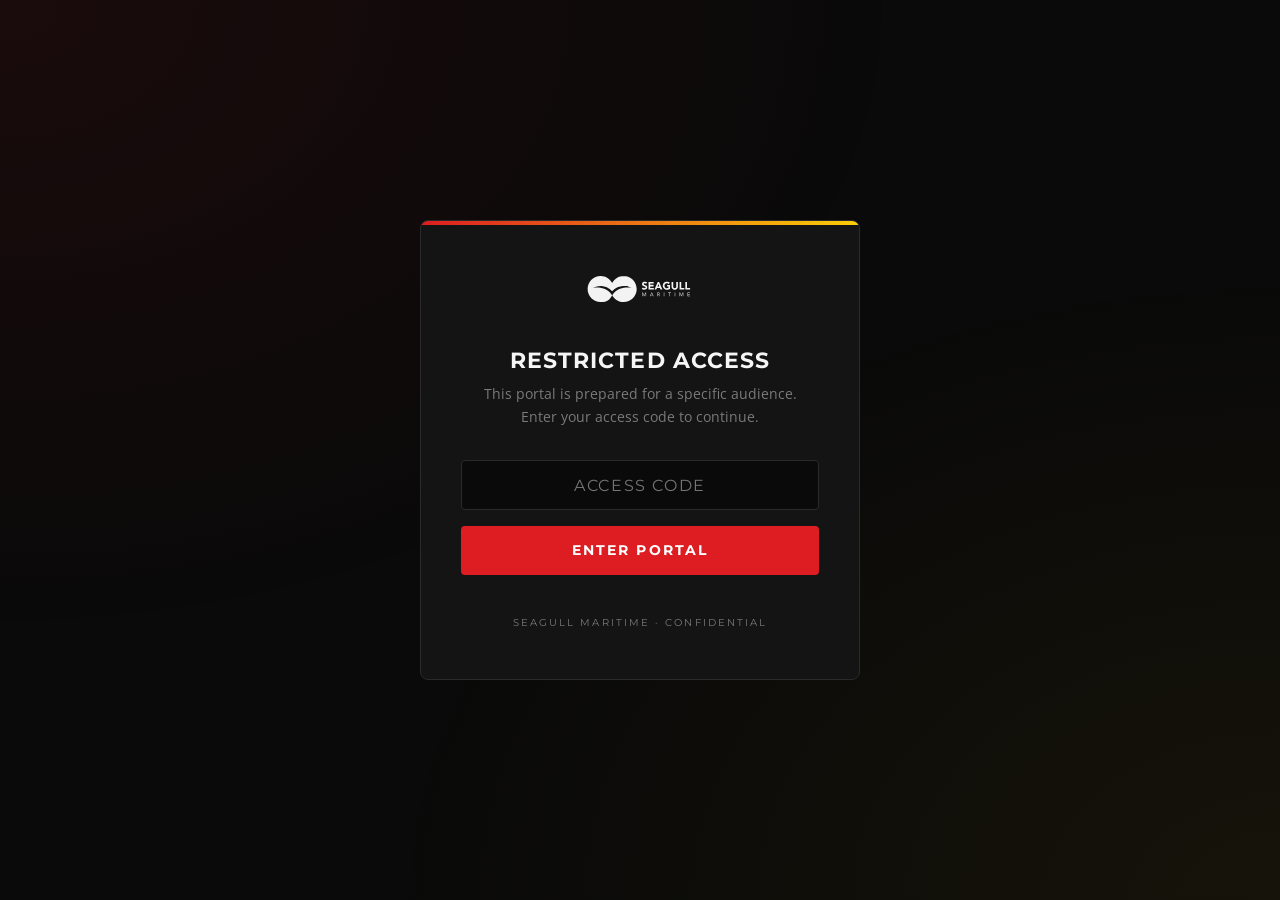
<file: index.html>
<!DOCTYPE html>
<html lang="en">
<head>
    <meta charset="UTF-8">
    <meta name="viewport" content="width=device-width, initial-scale=1.0">
    <meta name="robots" content="noindex, nofollow">
    <title>Seagull Maritime · Prepared for Shell Maritime Security</title>
    <link rel="preconnect" href="https://fonts.googleapis.com">
    <link rel="preconnect" href="https://fonts.gstatic.com" crossorigin>
    <link href="https://fonts.googleapis.com/css2?family=Montserrat:wght@400;600;700;800&family=Open+Sans:wght@400;600&display=swap" rel="stylesheet">
    <link rel="stylesheet" href="assets/css/shell.css">
    <style>
        /* Hide hero logo stage on mobile — it pushes everything down awkwardly */
        @media (max-width: 860px) {
            .hero__visual { display: none !important; }
            .hero__inner { grid-template-columns: 1fr !important; }
        }
    </style>
</head>
<body>
    <!-- Gate enforcement -->
    <script src="assets/js/gate.js"></script>
    <script>window.ShellGate && window.ShellGate.enforce();</script>

    <!-- Header -->
    <header class="site-header">
        <div class="site-header__inner">
            <a href="index.html" class="site-header__logo" aria-label="Seagull Maritime">
                <img src="assets/img/seagull-white.svg" alt="Seagull Maritime">
            </a>
            <div class="site-header__prepared-for">
                <img src="assets/img/shell-pecten.png" alt="Shell" class="shell-pecten-mini">
            </div>
        </div>
    </header>

    <!-- Hero -->
    <section class="hero">
        <div class="hero__bg-accent"></div>
        <div class="hero__bars"></div>
        <div class="hero__bars-2"></div>
        <div class="container hero__inner">
            <div class="hero__text">
                <span class="eyebrow">Confidential Portal · 2026</span>
                <h1 class="hero__title">Built for<br>Shell<img src="assets/img/shell-pecten.png" alt="" class="hero__title-pecten">.</h1>
                <p class="hero__tagline">
                    A single, purpose-built home for our management system, audit closeout,
                    and everything Shell asked for — and a few things they didn't.
                </p>
                <dl class="hero__meta">
                    <div>
                        <dt>Prepared by</dt>
                        <dd>Seagull Maritime</dd>
                    </div>
                    <div>
                        <dt>Prepared for</dt>
                        <dd>Shell MS Team</dd>
                    </div>
                    <div>
                        <dt>Audit</dt>
                        <dd>TBC May 2026</dd>
                    </div>
                </dl>
            </div>
            <div class="hero__visual">
                <div class="hero__logo-stage">
                    <img src="assets/img/seagull-shell-tint.svg" alt="Seagull Maritime — prepared for Shell">
                </div>
            </div>
        </div>
    </section>

    <!-- Sections -->
    <section class="section">
        <div class="container">
            <div class="section__head">
                <span class="accent-bar"></span>
                <h2>What's inside</h2>
                <p>Six dedicated spaces. Each built to answer a specific question Shell might have — from the formal audit findings right through to our live intelligence feed.</p>
            </div>

            <div class="cards">

                <a href="audit/index.html" class="card">
                    <div class="card__index">01 · Audit</div>
                    <div class="card__title">Shell Audit</div>
                    <div class="card__body">
                        Original audit documents, finding-by-finding closure evidence, updated CWP, and the 45001 evidence matrix — Shell-formatted.
                    </div>
                    <div class="card__cta">Open section</div>
                </a>

                <a href="platform.html" class="card">
                    <div class="card__index">02 · Platform</div>
                    <div class="card__title">Our Tools</div>
                    <div class="card__body">
                        Live access to the LMS and HSE Reporting App. Purpose-built demo accounts for Shell reviewers.
                    </div>
                    <div class="card__cta">Explore tools</div>
                </a>

                <a href="culture/index.html" class="card">
                    <div class="card__index">03 · Culture</div>
                    <div class="card__title">Our Campaign</div>
                    <div class="card__body">
                        Your Watch. Our Standard. The awareness framework driving how our people think about safety, security and human rights — every watch.
                    </div>
                    <div class="card__cta">Open chapter</div>
                </a>

                <a href="live.html" class="card">
                    <div class="card__index">04 · Live</div>
                    <div class="card__title">Ongoing Updates</div>
                    <div class="card__body">
                        A living feed of document updates, new releases and closeout progress — so Shell always sees the latest without having to ask.
                    </div>
                    <div class="card__cta">See latest</div>
                </a>

                <a href="human-rights.html" class="card">
                    <div class="card__index">05 · Ethics</div>
                    <div class="card__title">Human Rights</div>
                    <div class="card__body">
                        VPSHR alignment, ICoCA mapping, training courses, document cross-references — how we make the Voluntary Principles real in practice.
                    </div>
                    <div class="card__cta">Explore</div>
                </a>

                <span class="card card--coming-soon" aria-disabled="true">
                    <div class="card__index">06 · Intelligence</div>
                    <div class="card__title">Intelligence &amp; Services</div>
                    <div class="card__body">
                        Beyond the Shell scope — Vanguard intelligence, regional threat briefings, adjacent service lines, and the wider Seagull ecosystem.
                    </div>
                    <div class="card__cta">Open chapter</div>
                </span>

            </div>
        </div>
    </section>

    <!-- Footer -->
    <footer class="site-footer">
        <div class="site-footer__inner">
            <div class="site-footer__mark">
                <img src="assets/img/seagull-white.svg" alt="Seagull Maritime">
            </div>
            <div class="site-footer__tag">
                Your Watch.
                <strong>Our Standard.</strong>
            </div>
            <div class="site-footer__meta">
                Confidential · Prepared for Shell Maritime Security Team · 2026
            </div>
        </div>
    </footer>
</body>
</html>
</file>
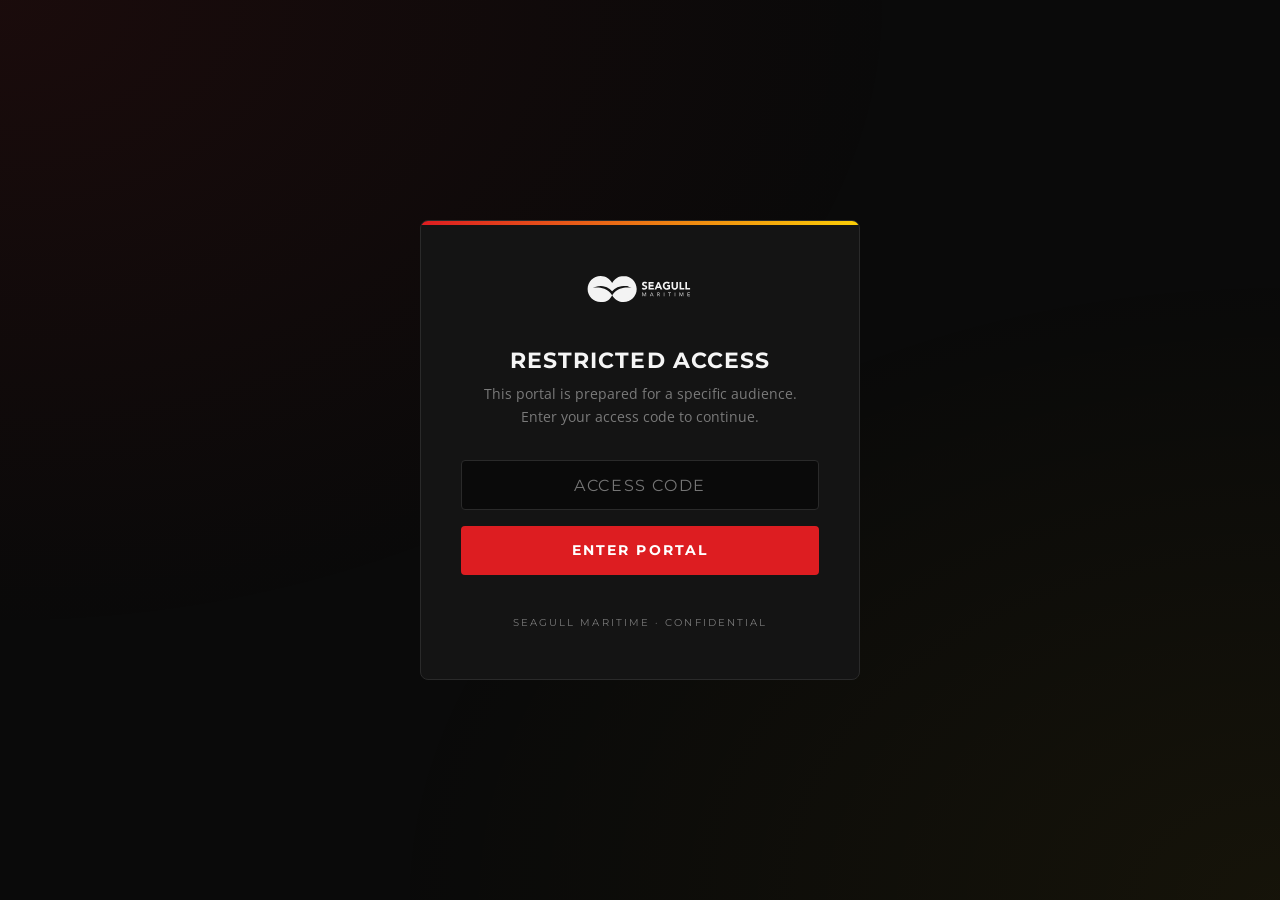
<file: gate.html>
<!DOCTYPE html>
<html lang="en">
<head>
    <meta charset="UTF-8">
    <meta name="viewport" content="width=device-width, initial-scale=1.0">
    <meta name="robots" content="noindex, nofollow">
    <title>Restricted Access · Seagull Maritime × Shell MS Team</title>
    <link rel="preconnect" href="https://fonts.googleapis.com">
    <link rel="preconnect" href="https://fonts.gstatic.com" crossorigin>
    <link href="https://fonts.googleapis.com/css2?family=Montserrat:wght@400;600;700&family=Open+Sans:wght@400;600&display=swap" rel="stylesheet">
    <link rel="stylesheet" href="assets/css/shell.css">
</head>
<body>
    <main class="gate">
        <div class="gate__card">
            <img src="assets/img/seagull-white.svg" alt="Seagull Maritime" class="gate__logo">

            <h1 class="gate__title">Restricted Access</h1>
            <p class="gate__note">This portal is prepared for a specific audience.<br>Enter your access code to continue.</p>

            <form id="gate-form" autocomplete="off">
                <input
                    type="text"
                    id="gate-code"
                    class="gate__input"
                    placeholder="Access Code"
                    autocomplete="off"
                    autocapitalize="characters"
                    spellcheck="false"
                    required>
                <button type="submit" class="gate__button">Enter Portal</button>
                <div id="gate-error" class="gate__error">
                    Code not recognised. Please check and try again.
                </div>
            </form>

            <div class="gate__footer-mark">
                Seagull Maritime · Confidential
            </div>
        </div>
    </main>

    <script src="assets/js/gate.js"></script>
</body>
</html>
</file>
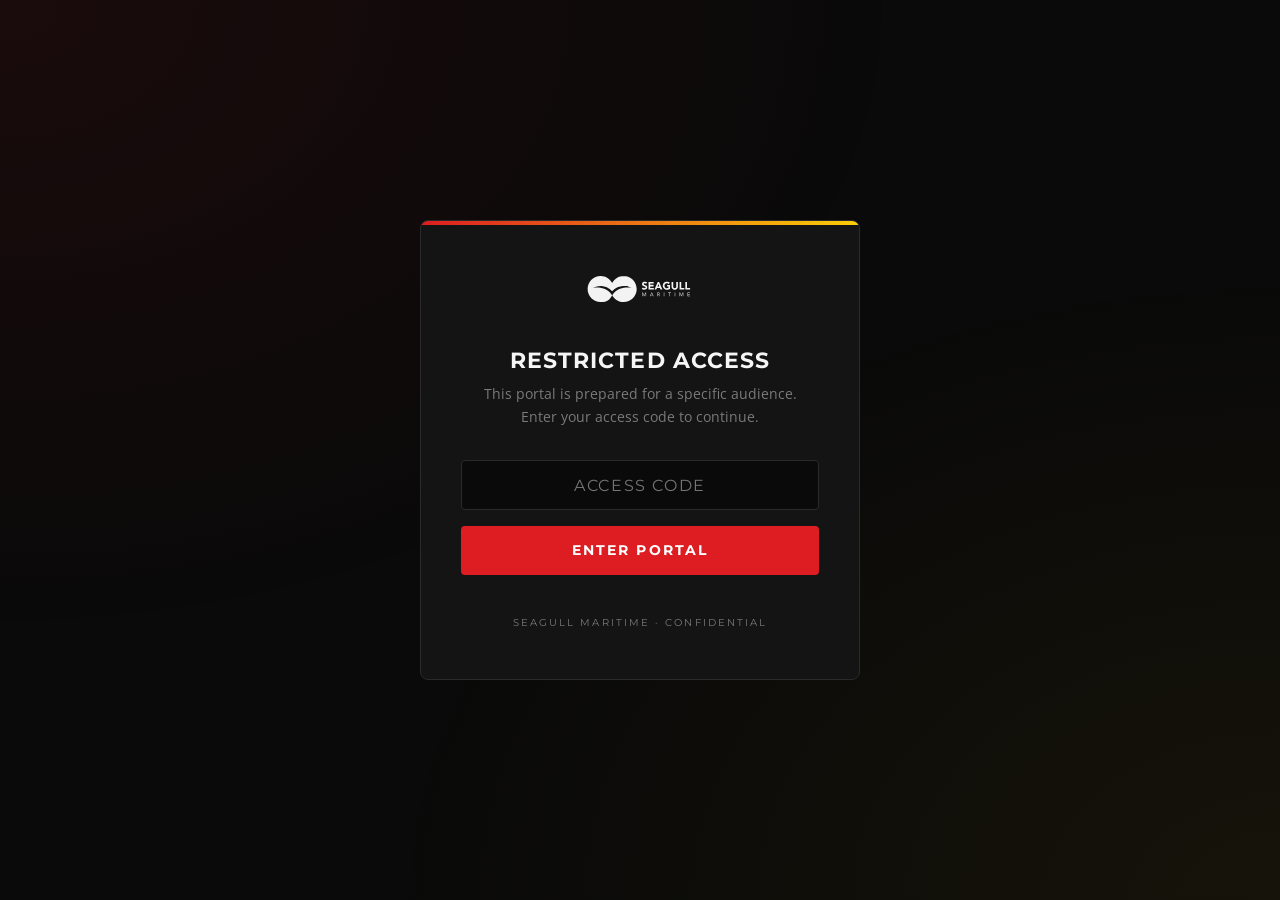
<file: human-rights.html>
<!DOCTYPE html>
<html lang="en">
<head>
    <meta charset="UTF-8">
    <meta name="viewport" content="width=device-width, initial-scale=1.0">
    <meta name="robots" content="noindex, nofollow">
    <title>Human Rights &amp; VPSHR · Seagull Maritime × Shell MS Team</title>
    <link rel="preconnect" href="https://fonts.googleapis.com">
    <link rel="preconnect" href="https://fonts.gstatic.com" crossorigin>
    <link href="https://fonts.googleapis.com/css2?family=Montserrat:wght@400;600;700;800&family=Open+Sans:wght@400;600&display=swap" rel="stylesheet">
    <link rel="stylesheet" href="assets/css/shell.css">
    <style>
        /* ---------- Pull quote ---------- */
        .hr-quote {
            max-width: 780px;
            margin: 0 auto 3rem;
            padding: 1.5rem 2rem;
            border-left: 3px solid var(--shell-yellow);
            background: rgba(251, 206, 7, 0.04);
            font-family: var(--font-display);
            font-size: 1.15rem;
            font-weight: 600;
            line-height: 1.55;
            color: #e8e8e8;
            font-style: italic;
        }
        .hr-quote::before,
        .hr-quote::after {
            content: '"';
            color: var(--shell-yellow);
            font-size: 1.6rem;
            line-height: 0;
            vertical-align: -0.25em;
            font-weight: 700;
            font-style: normal;
        }
        .hr-quote::before { margin-right: 0.2rem; }
        .hr-quote::after  { margin-left: 0.2rem; }

        /* ---------- Three-pillar feature grid ---------- */
        .pillars {
            display: grid;
            grid-template-columns: repeat(auto-fit, minmax(280px, 1fr));
            gap: 1.25rem;
            margin: 2rem 0 1rem;
        }
        .pillar {
            padding: 2rem 1.75rem;
            background: var(--surface);
            border: 1px solid var(--surface-border);
            border-radius: var(--radius-lg);
            position: relative;
            overflow: hidden;
        }
        .pillar::before {
            content: '';
            position: absolute;
            top: 0; left: 0; right: 0;
            height: 3px;
            background: linear-gradient(90deg, var(--shell-red), var(--shell-yellow));
        }
        .pillar__num {
            font-family: var(--font-display);
            font-size: 2.5rem;
            font-weight: 800;
            color: var(--shell-yellow);
            line-height: 1;
            margin-bottom: 0.5rem;
            opacity: 0.9;
        }
        .pillar__layer {
            font-family: var(--font-display);
            font-size: 0.68rem;
            font-weight: 700;
            letter-spacing: 0.18em;
            text-transform: uppercase;
            color: var(--shell-red);
            margin-bottom: 0.4rem;
        }
        .pillar__title {
            font-family: var(--font-display);
            font-size: 1.25rem;
            font-weight: 700;
            color: #fff;
            text-transform: uppercase;
            margin-bottom: 1rem;
            line-height: 1.2;
        }
        .pillar__body {
            font-size: 0.92rem;
            line-height: 1.6;
            color: var(--text-muted, #c4c4c4);
            margin-bottom: 1rem;
        }
        .pillar__refs {
            padding-top: 1rem;
            border-top: 1px solid var(--surface-border);
            font-family: var(--font-display);
            font-size: 0.7rem;
            font-weight: 600;
            letter-spacing: 0.08em;
            color: var(--text-muted, #a9a9a9);
            line-height: 1.6;
        }
        .pillar__refs strong {
            display: block;
            color: var(--shell-yellow);
            font-size: 0.62rem;
            letter-spacing: 0.14em;
            text-transform: uppercase;
            margin-bottom: 0.4rem;
        }

        /* ---------- Gap-analysis two-column ---------- */
        .gap-grid {
            display: grid;
            grid-template-columns: repeat(auto-fit, minmax(320px, 1fr));
            gap: 1.25rem;
            margin: 2rem 0 1rem;
        }
        .gap-col {
            padding: 2rem 1.75rem;
            background: var(--surface);
            border: 1px solid var(--surface-border);
            border-radius: var(--radius-lg);
            position: relative;
        }
        .gap-col--before { border-left: 3px solid rgba(221, 29, 33, 0.6); }
        .gap-col--after  { border-left: 3px solid rgba(140, 200, 120, 0.6); }
        .gap-col__label {
            font-family: var(--font-display);
            font-size: 0.65rem;
            font-weight: 700;
            letter-spacing: 0.16em;
            text-transform: uppercase;
            margin-bottom: 0.4rem;
        }
        .gap-col--before .gap-col__label { color: #ff5a5e; }
        .gap-col--after  .gap-col__label { color: #a5d48f; }
        .gap-col__title {
            font-family: var(--font-display);
            font-size: 1.2rem;
            font-weight: 700;
            color: #fff;
            margin-bottom: 1.2rem;
        }
        .gap-col ul {
            list-style: none;
            padding: 0;
            margin: 0;
        }
        .gap-col li {
            position: relative;
            padding-left: 1.4rem;
            margin-bottom: 0.8rem;
            font-size: 0.92rem;
            line-height: 1.55;
            color: var(--text-muted, #c4c4c4);
        }
        .gap-col li:last-child { margin-bottom: 0; }
        .gap-col--before li::before {
            content: '×';
            position: absolute;
            left: 0;
            top: -0.1rem;
            color: #ff5a5e;
            font-size: 1.2rem;
            font-weight: 700;
        }
        .gap-col--after li::before {
            content: '✓';
            position: absolute;
            left: 0;
            top: 0;
            color: #a5d48f;
            font-weight: 700;
        }
        .gap-col em {
            display: block;
            color: #e8e8e8;
            font-style: normal;
            font-weight: 600;
            font-size: 0.78rem;
            margin-top: 0.2rem;
            font-family: var(--font-display);
            letter-spacing: 0.04em;
        }

        /* ---------- Evidence strip (hard proof row) ---------- */
        .evidence-grid {
            display: grid;
            grid-template-columns: repeat(auto-fit, minmax(220px, 1fr));
            gap: 1rem;
            margin: 2rem 0 1rem;
        }
        .evidence-card {
            padding: 1.25rem 1.25rem 1.1rem;
            background: rgba(0, 0, 0, 0.25);
            border: 1px solid var(--surface-border);
            border-radius: 8px;
        }
        .evidence-card__kicker {
            font-family: var(--font-display);
            font-size: 0.6rem;
            font-weight: 700;
            letter-spacing: 0.14em;
            text-transform: uppercase;
            color: var(--shell-red);
            margin-bottom: 0.35rem;
        }
        .evidence-card__headline {
            font-family: var(--font-display);
            font-size: 0.98rem;
            font-weight: 700;
            color: #fff;
            margin-bottom: 0.5rem;
            line-height: 1.3;
        }
        .evidence-card__body {
            font-size: 0.82rem;
            line-height: 1.55;
            color: var(--text-muted, #b4b4b4);
            margin-bottom: 0.75rem;
        }
        .evidence-card__ref {
            font-family: var(--font-display);
            font-size: 0.65rem;
            font-weight: 600;
            letter-spacing: 0.06em;
            color: var(--shell-yellow);
            padding-top: 0.65rem;
            border-top: 1px solid var(--surface-border);
        }

        /* ---------- Commitment strip ---------- */
        .commitment {
            max-width: 820px;
            margin: 3rem auto 0;
            padding: 2rem 2.25rem;
            background: linear-gradient(135deg,
                rgba(221, 29, 33, 0.08) 0%,
                rgba(251, 206, 7, 0.04) 100%);
            border: 1px solid rgba(221, 29, 33, 0.28);
            border-left: 3px solid var(--shell-red);
            border-radius: 0 8px 8px 0;
        }
        .commitment h3 {
            font-family: var(--font-display);
            font-size: 1.4rem;
            font-weight: 700;
            color: #fff;
            margin: 0 0 0.9rem;
            text-transform: uppercase;
            letter-spacing: 0.02em;
        }
        .commitment p {
            font-size: 0.95rem;
            line-height: 1.65;
            color: #d8d8d8;
            margin: 0 0 0.9rem;
        }
        .commitment p:last-child { margin-bottom: 0; }
        .commitment strong { color: var(--shell-yellow); font-weight: 600; }
    </style>
</head>
<body>
    <!-- Gate enforcement -->
    <script src="assets/js/gate.js"></script>
    <script>window.ShellGate && window.ShellGate.enforce();</script>

    <!-- Main header -->
    <header class="site-header">
        <div class="site-header__inner">
            <a href="index.html" class="site-header__logo" aria-label="Seagull Maritime">
                <img src="assets/img/seagull-white.svg" alt="Seagull Maritime">
            </a>
            <div class="site-header__prepared-for">
                <img src="assets/img/shell-pecten.png" alt="Shell" class="shell-pecten-mini">
            </div>
        </div>
    </header>

    <!-- Breadcrumb -->
    <div class="breadcrumb">
        <a href="index.html">Portal</a>
        <span class="breadcrumb__sep">›</span>
        <span class="breadcrumb__current">Human Rights &amp; VPSHR</span>
    </div>

    <!-- Sub-hero -->
    <section class="sub-hero">
        <div class="sub-hero__waves"></div>
        <div class="container">
            <div class="sub-hero__inner">
                <div class="sub-hero__chapter">
                    <span class="sub-hero__chapter-num">06</span>
                    <span>Human Rights</span>
                </div>
                <h1 class="sub-hero__title">The Voluntary<br>Principles, lived.</h1>
                <p class="sub-hero__tagline">
                    The Voluntary Principles on Security and Human Rights are the closest thing the
                    private security industry has to a conscience. Shell knows it. Seagull Maritime
                    knows it. This chapter is the evidence that we have not just read them — we have
                    mapped them, embedded them in every live procedure, built the training that drives
                    them into muscle memory, and made them mandatory for every person on our payroll
                    from the bridge to the boardroom.
                </p>
            </div>
        </div>
    </section>

    <!-- Opening position -->
    <section class="section" style="padding-top: 1rem;">
        <div class="container">

            <div class="section__head">
                <span class="accent-bar"></span>
                <h2>Read. Mapped. Embedded.</h2>
                <p>
                    The Voluntary Principles, the International Code of Conduct for Private Security
                    Service Providers, and the Montreux Document are not a decorative trinity bolted
                    onto an existing management system. They are the ethical backbone of how Seagull
                    Maritime thinks about armed operations. Every procedure that touches a weapon,
                    an incident, a detention, or a client interaction is written through this lens —
                    and every person who could conceivably act on our behalf is trained in what that
                    lens requires of them.
                </p>
            </div>

            <div class="hr-quote">
                Security operations conducted by private actors must respect human rights and humanitarian law, and nothing about being a maritime PMSC changes that obligation. If anything, the sea is where oversight is thinnest and the principles matter most.
            </div>

            <!-- Three-pillar framework -->
            <div class="pillars">

                <div class="pillar">
                    <div class="pillar__num">01</div>
                    <div class="pillar__layer">The floor</div>
                    <h3 class="pillar__title">Universal Declaration of Human Rights</h3>
                    <p class="pillar__body">
                        The foundation. The baseline. The rights that every person carries with them
                        regardless of flag, passport or the context of the interaction. We train on
                        it because every decision a PCASP operator makes — from a challenge on a
                        skiff to the treatment of a detained individual — can either uphold these
                        rights or erode them.
                    </p>
                    <div class="pillar__refs">
                        <strong>Where it lives</strong>
                        SM/TRG/DOC/001 PCASP HR Training<br>
                        SM/TRG/DOC/002 Staff HR Training<br>
                        SM/INT/POL/002 Code of Conduct
                    </div>
                </div>

                <div class="pillar">
                    <div class="pillar__num">02</div>
                    <div class="pillar__layer">The operational standard</div>
                    <h3 class="pillar__title">Voluntary Principles on Security &amp; Human Rights</h3>
                    <p class="pillar__body">
                        The VPSHR are the bridge between aspiration and operation. Risk assessment
                        that factors in human rights impact, interactions with public security that
                        preserve it, interactions with private security that enforce it. Referenced
                        explicitly in our SOPs, RUF, Code of Conduct, Social Media Policy, Incident
                        and Crisis Management procedure, and the DD Response Procedure.
                    </p>
                    <div class="pillar__refs">
                        <strong>Where it lives</strong>
                        SM/OPS/SOP/001 IOR SOP<br>
                        SM/OPS/PRO/001 Rules on the Use of Force<br>
                        SM/INT/PRO/006 Incident &amp; Crisis Management
                    </div>
                </div>

                <div class="pillar">
                    <div class="pillar__num">03</div>
                    <div class="pillar__layer">The accountability layer</div>
                    <h3 class="pillar__title">ICoCA &amp; the Montreux Document</h3>
                    <p class="pillar__body">
                        The International Code of Conduct for Private Security Service Providers
                        turns the Voluntary Principles into auditable company-level obligations,
                        and the Montreux Document codifies state and contractor obligations under
                        international humanitarian law. Both are referenced directly in our Code
                        of Conduct rebuild and our OCIMF Master Responses.
                    </p>
                    <div class="pillar__refs">
                        <strong>Where it lives</strong>
                        SM/INT/POL/002 Code of Conduct<br>
                        SM/SEC/DOC/001 OCIMF Master Responses<br>
                        SM/SEC/PRO/002 DD Response Procedure
                    </div>
                </div>

            </div>
        </div>
    </section>

    <!-- Gap analysis -->
    <section class="section" style="padding-top: 0;">
        <div class="container">
            <div class="section__head">
                <span class="accent-bar"></span>
                <h2>A brief gap analysis.</h2>
                <p>
                    Honesty first. When the Shell audit landed, our human rights coverage was
                    defensible but not exemplary — references existed, but they were scattered,
                    under-emphasised, and nowhere near the centre of the training programme. The
                    gap analysis below is the honest before-and-after, written without cosmetics.
                </p>
            </div>

            <div class="gap-grid">

                <div class="gap-col gap-col--before">
                    <div class="gap-col__label">Before · March 2026</div>
                    <div class="gap-col__title">What we had.</div>
                    <ul>
                        <li>
                            VPSHR referenced in passing in the legacy SOPs and the old Code of Conduct — present but not prominent, easy for a reviewer to miss and easier still for an operator to never encounter in training.
                            <em>Scattered</em>
                        </li>
                        <li>
                            No dedicated human rights training course. Induction briefings touched the principles at a surface level but offered no depth, no assessment, and no completion record.
                            <em>Untested</em>
                        </li>
                        <li>
                            Montreux Document not referenced by name in any live document. ICoCA mentioned but not tied into the procedural fabric of the management system.
                            <em>Incomplete</em>
                        </li>
                        <li>
                            No formal mapping between the VPSHR framework and the procedures that should embody it. A compliance bypass was technically possible because the link was implicit, not explicit.
                            <em>Unmapped</em>
                        </li>
                        <li>
                            No cross-reference in the Incident &amp; Crisis Management procedure to how human rights considerations shape the response to a use-of-force incident.
                            <em>Missing link</em>
                        </li>
                    </ul>
                </div>

                <div class="gap-col gap-col--after">
                    <div class="gap-col__label">After · April 2026</div>
                    <div class="gap-col__title">What we have.</div>
                    <ul>
                        <li>
                            VPSHR written explicitly into the IOR SOP, the RUF, the Incident &amp; Crisis Management procedure, the Social Media Policy, and the DD Response Procedure. Not buried — titled, signposted, cross-referenced.
                            <em>SM/OPS/SOP/001 · PRO/001 · INT/PRO/006 · POL/008 · SEC/PRO/002</em>
                        </li>
                        <li>
                            Two dedicated human rights training courses: one for PCASP operators framing the principles from the frontline, one for shore staff and management framing them from the oversight angle. Both mandatory, both tracked in the LMS, both assessed.
                            <em>SM/TRG/DOC/001 · SM/TRG/DOC/002</em>
                        </li>
                        <li>
                            Code of Conduct fully rebuilt — twenty-five tracked changes including the Montreux Document, the ICoCA, and the VPSHR all named and anchored to procedural obligations.
                            <em>SM/INT/POL/002 (rebuild, Session 24)</em>
                        </li>
                        <li>
                            A training and competence matrix making the human rights courses mandatory for every operational and shore role — twenty-one courses across forty-one personnel, with the LMS tracking completion, refresh dates, and failure alerts.
                            <em>SM/INT/REG/008 · learn.seagullmaritimeltd.com</em>
                        </li>
                        <li>
                            NCR-003 raised against our own system to formally track the VPSHR integration across every affected document. Status: <strong>CA Implemented</strong>. Evidence captured in the NCR Register.
                            <em>SM/INT/REG/004 NCR Register</em>
                        </li>
                    </ul>
                </div>

            </div>
        </div>
    </section>

    <!-- Hard evidence strip -->
    <section class="section" style="padding-top: 0;">
        <div class="container">
            <div class="section__head">
                <span class="accent-bar"></span>
                <h2>The hard proof.</h2>
                <p>
                    Every claim above anchored to a live document, a live training course, or a live
                    register entry. No promises, no roadmaps, no "planned for Q3". These are the
                    receipts, and they are all in Chapter 07 · Documents if Shell wants to open any
                    of them in full.
                </p>
            </div>

            <div class="evidence-grid">

                <div class="evidence-card">
                    <div class="evidence-card__kicker">Training · Frontline</div>
                    <div class="evidence-card__headline">PCASP Human Rights Training</div>
                    <div class="evidence-card__body">
                        Twenty-eight-slide dedicated course building the three-layer model for armed
                        operators. Mandatory for every PCASP on the Seagull roster. Assessed in the
                        LMS, certificate issued on completion, refreshed annually.
                    </div>
                    <div class="evidence-card__ref">SM/TRG/DOC/001</div>
                </div>

                <div class="evidence-card">
                    <div class="evidence-card__kicker">Training · Oversight</div>
                    <div class="evidence-card__headline">Staff &amp; Management HR Training</div>
                    <div class="evidence-card__body">
                        Parallel twenty-eight-slide course reframed for shore staff and management —
                        the oversight angle. Mandatory for every Seagull employee above the operator
                        tier, including directors and the commercial team.
                    </div>
                    <div class="evidence-card__ref">SM/TRG/DOC/002</div>
                </div>

                <div class="evidence-card">
                    <div class="evidence-card__kicker">Policy · Foundation</div>
                    <div class="evidence-card__headline">Code of Conduct rebuild</div>
                    <div class="evidence-card__body">
                        Twenty-five tracked changes in a full rebuild — VPSHR, ICoCA, Montreux Document,
                        sanctions, legislation and cross-reference updates. The document that every
                        employee signs on joining, now anchored to the modern ethical framework.
                    </div>
                    <div class="evidence-card__ref">SM/INT/POL/002</div>
                </div>

                <div class="evidence-card">
                    <div class="evidence-card__kicker">Procedure · Armed ops</div>
                    <div class="evidence-card__headline">Rules on the Use of Force</div>
                    <div class="evidence-card__body">
                        Rebuilt with ten tracked changes including a dedicated VPSHR section, the
                        ICoCA / Montreux fix, and the BMP5 → BMP-MS update. Backed by five form
                        annexes covering acknowledgements, statements of understanding, release
                        authorisations, and incident reports.
                    </div>
                    <div class="evidence-card__ref">SM/OPS/PRO/001 + FORM/001–005</div>
                </div>

                <div class="evidence-card">
                    <div class="evidence-card__kicker">Procedure · Incident</div>
                    <div class="evidence-card__headline">Incident &amp; Crisis Management</div>
                    <div class="evidence-card__body">
                        Incident response procedure with explicit human rights considerations written
                        into the response flow — how a use-of-force incident is treated, how detained
                        individuals are handled, how the crisis chain escalates.
                    </div>
                    <div class="evidence-card__ref">SM/INT/PRO/006</div>
                </div>

                <div class="evidence-card">
                    <div class="evidence-card__kicker">Register · Competence</div>
                    <div class="evidence-card__headline">Training &amp; Competence Matrix</div>
                    <div class="evidence-card__body">
                        Twenty-one courses mapped against three role categories across forty-one
                        personnel, with the two human rights courses flagged as mandatory for every
                        operational and shore role. LMS-tracked, with refresh cycles set at twelve
                        months.
                    </div>
                    <div class="evidence-card__ref">SM/INT/REG/008</div>
                </div>

                <div class="evidence-card">
                    <div class="evidence-card__kicker">NCR · Self-raised</div>
                    <div class="evidence-card__headline">NCR-003 · VPSHR integration</div>
                    <div class="evidence-card__body">
                        We raised a non-conformance against our own system to formally track the
                        VPSHR integration across every affected document. Scored, actioned, closed.
                        Status: <strong style="color:#a5d48f;">CA Implemented</strong>.
                    </div>
                    <div class="evidence-card__ref">SM/INT/REG/004 · NCR-003</div>
                </div>

                <div class="evidence-card">
                    <div class="evidence-card__kicker">DD · External</div>
                    <div class="evidence-card__headline">OCIMF Master Responses</div>
                    <div class="evidence-card__body">
                        Sixty-eight standard OCIMF questions answered with live human rights
                        references — the document that goes out to every client and auditor asking
                        about our ethical posture.
                    </div>
                    <div class="evidence-card__ref">SM/SEC/DOC/001</div>
                </div>

            </div>
        </div>
    </section>

    <!-- Commitment -->
    <section class="section" style="padding-top: 0;">
        <div class="container">

            <div class="commitment">
                <h3>The commitment.</h3>
                <p>
                    Human rights training at Seagull Maritime is <strong>mandatory, not optional</strong>.
                    Not a briefing. Not an awareness note. A full course, assessed, recorded, refreshed
                    annually, and tied to a personnel-level completion record in the LMS. The PCASP
                    course is mandatory for every armed operator. The staff course is mandatory for
                    every director, manager, ops coordinator and administrative role.
                </p>
                <p>
                    If a person cannot show a current completion certificate on the Seagull LMS, they
                    do not deploy, they do not dispatch, and they do not sign documents in the name of
                    the company. <strong>Every watch. No exceptions.</strong>
                </p>
                <p>
                    This is not a compliance exercise. It is a statement about the kind of company
                    Seagull Maritime intends to be — and, just as important, the kind of company we
                    refuse to be.
                </p>
            </div>

        </div>
    </section>

    <!-- Footer -->
    <footer class="site-footer">
        <div class="site-footer__inner">
            <div class="site-footer__mark">
                <img src="assets/img/seagull-white.svg" alt="Seagull Maritime">
            </div>
            <div class="site-footer__tag">
                Your Watch.
                <strong>Our Standard.</strong>
            </div>
            <div class="site-footer__meta">
                Confidential · Prepared for Shell Maritime Security Team · 2026
            </div>
        </div>
    </footer>
</body>
</html>
</file>
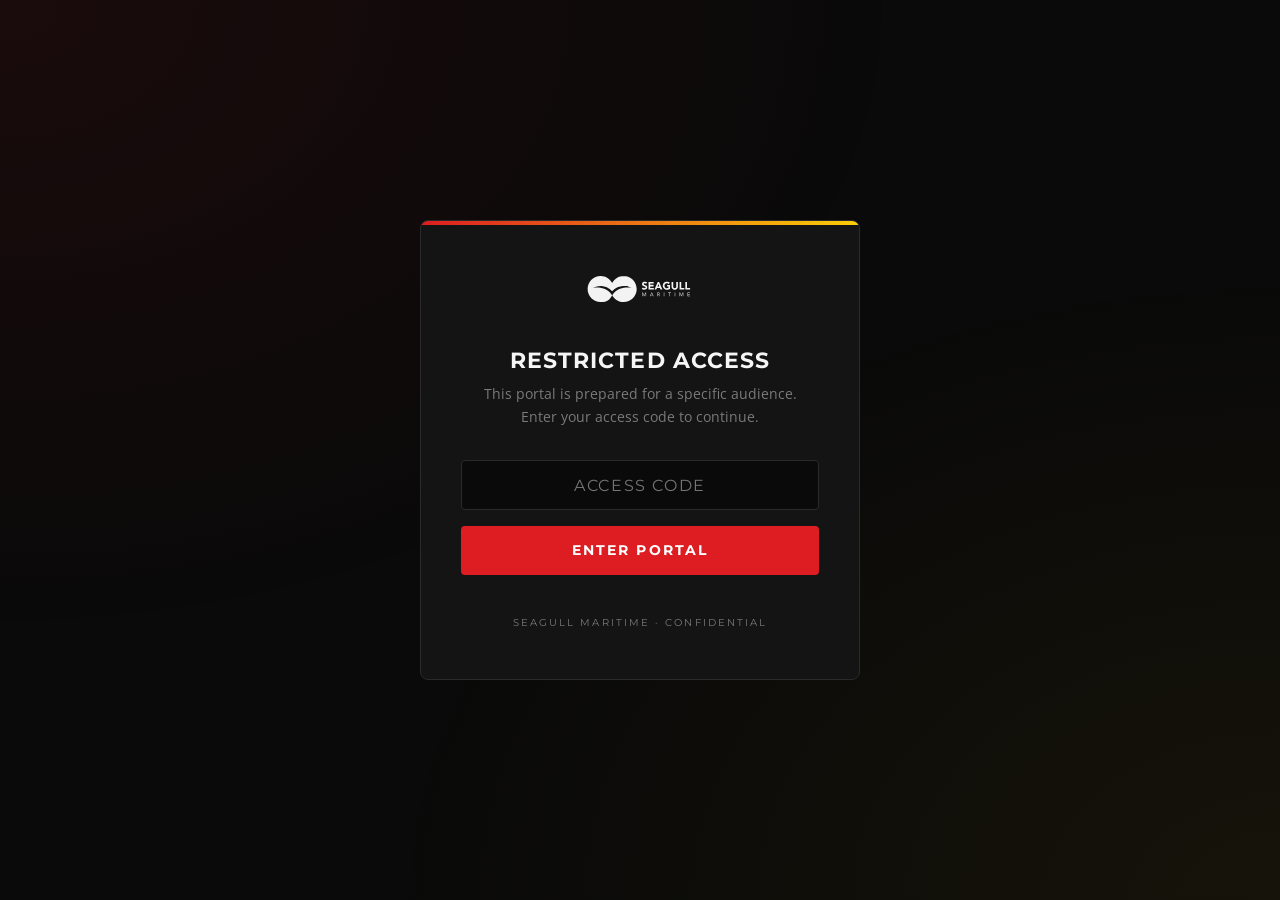
<file: intelligence.html>
<!DOCTYPE html>
<html lang="en">
<head>
    <meta charset="UTF-8">
    <meta name="viewport" content="width=device-width, initial-scale=1.0">
    <meta name="robots" content="noindex, nofollow">
    <title>Intelligence &amp; Service Offerings · Seagull Maritime × Shell MS Team</title>
    <link rel="preconnect" href="https://fonts.googleapis.com">
    <link rel="preconnect" href="https://fonts.gstatic.com" crossorigin>
    <link href="https://fonts.googleapis.com/css2?family=Montserrat:wght@400;600;700;800&family=Open+Sans:wght@400;600&display=swap" rel="stylesheet">
    <link rel="stylesheet" href="assets/css/shell.css">
    <style>
        /* ---------- Subgrid alignment (mirrors platform.html) ----------
           Each card's children drop into the parent .cards grid rows so
           every row (title, meta, body, bullets, access, cta) aligns
           across columns regardless of content length. */
        .cards {
            display: grid;
            grid-template-columns: repeat(auto-fit, minmax(280px, 1fr));
            gap: 1.25rem;
            grid-template-rows: auto auto auto auto auto auto auto;
            align-items: stretch;
        }
        .cards .card {
            display: grid;
            grid-template-rows: subgrid;
            grid-row: span 7;
            min-height: 0;
        }
        .cards .card > .card__body { flex: 0 0 auto; }

        /* ---------- Tag strip (shared with platform.html pattern) ---------- */
        .tool-meta {
            display: flex;
            flex-wrap: wrap;
            gap: 0.4rem;
            margin: 0.9rem 0 0.75rem;
            align-content: flex-start;
        }
        .tool-tag {
            display: inline-block;
            font-family: var(--font-display);
            font-size: 0.62rem;
            font-weight: 700;
            letter-spacing: 0.12em;
            text-transform: uppercase;
            padding: 0.32rem 0.6rem;
            border-radius: 999px;
            background: rgba(251, 206, 7, 0.12);
            color: var(--shell-yellow);
            border: 1px solid rgba(251, 206, 7, 0.28);
        }
        .tool-tag--red {
            background: rgba(221, 29, 33, 0.12);
            color: #ff5a5e;
            border-color: rgba(221, 29, 33, 0.32);
        }
        .tool-tag--draft {
            background: rgba(140, 140, 140, 0.1);
            color: #c4c4c4;
            border-color: rgba(180, 180, 180, 0.3);
        }

        /* ---------- "What's in here" bullet list ---------- */
        .tool-seelist {
            margin: 0.9rem 0 0;
            padding: 0.9rem 0 0;
            border-top: 1px solid var(--surface-border);
            list-style: none;
        }
        .tool-seelist li {
            position: relative;
            padding-left: 1.1rem;
            margin-bottom: 0.45rem;
            font-size: 0.88rem;
            line-height: 1.5;
            color: var(--text-muted, #c4c4c4);
        }
        .tool-seelist li:last-child { margin-bottom: 0; }
        .tool-seelist li::before {
            content: '›';
            position: absolute;
            left: 0;
            top: 0;
            color: var(--shell-yellow);
            font-weight: 700;
        }
        .tool-seelist-label {
            display: block;
            font-family: var(--font-display);
            font-size: 0.65rem;
            font-weight: 700;
            letter-spacing: 0.14em;
            text-transform: uppercase;
            color: var(--shell-red);
            margin-bottom: 0.5rem;
        }

        /* ---------- Status strip ---------- */
        .tool-access {
            margin-top: auto;
            padding-top: 0.9rem;
            border-top: 1px solid var(--surface-border);
            font-size: 0.78rem;
            color: var(--text-muted, #a9a9a9);
            line-height: 1.5;
        }
        .tool-access strong {
            color: #e6e6e6;
            font-weight: 600;
        }

        /* ---------- Draft-state visuals ---------- */
        .card--draft {
            border-style: dashed;
            border-color: rgba(180, 180, 180, 0.28);
        }
        .card--draft .card__cta { color: var(--text-muted, #a9a9a9); }

        .draft-banner {
            max-width: 900px;
            margin: 0 auto 2rem;
            padding: 1rem 1.5rem;
            background: rgba(251, 206, 7, 0.06);
            border: 1px solid rgba(251, 206, 7, 0.32);
            border-left: 3px solid var(--shell-yellow);
            border-radius: 6px;
            font-size: 0.88rem;
            line-height: 1.55;
            color: #d8d8d8;
        }
        .draft-banner strong {
            display: block;
            font-family: var(--font-display);
            font-size: 0.68rem;
            font-weight: 700;
            letter-spacing: 0.16em;
            text-transform: uppercase;
            color: var(--shell-yellow);
            margin-bottom: 0.45rem;
        }
    </style>
</head>
<body>
    <!-- Gate enforcement -->
    <script src="assets/js/gate.js"></script>
    <script>window.ShellGate && window.ShellGate.enforce();</script>

    <!-- Main header -->
    <header class="site-header">
        <div class="site-header__inner">
            <a href="index.html" class="site-header__logo" aria-label="Seagull Maritime">
                <img src="assets/img/seagull-white.svg" alt="Seagull Maritime">
            </a>
            <div class="site-header__prepared-for">
                <img src="assets/img/shell-pecten.png" alt="Shell" class="shell-pecten-mini">
            </div>
        </div>
    </header>

    <!-- Breadcrumb -->
    <div class="breadcrumb">
        <a href="index.html">Portal</a>
        <span class="breadcrumb__sep">›</span>
        <span class="breadcrumb__current">Intelligence &amp; Service Offerings</span>
    </div>

    <!-- Sub-hero -->
    <section class="sub-hero">
        <div class="sub-hero__waves"></div>
        <div class="container">
            <div class="sub-hero__inner">
                <div class="sub-hero__chapter">
                    <span class="sub-hero__chapter-num">05</span>
                    <span>Intelligence &amp; Service Offerings</span>
                </div>
                <h1 class="sub-hero__title">Beyond the<br>Shell scope.</h1>
                <p class="sub-hero__tagline">
                    The Shell audit covers our armed maritime security operations — but that is
                    not the full picture of what Seagull does, nor the full depth of expertise
                    Shell draws on when we are on task. This chapter is a window into the wider
                    Seagull universe: the intelligence products powering our risk decisions,
                    the adjacent service lines, and the partnerships that make the whole system
                    more than the sum of its parts.
                </p>
            </div>
        </div>
    </section>

    <!-- Overview + draft note -->
    <section class="section" style="padding-top: 1rem;">
        <div class="container">
            <div class="section__head">
                <span class="accent-bar"></span>
                <h2>What's in this chapter.</h2>
                <p>
                    Every block below answers one question: <em>what else can Seagull Maritime bring
                    to a Shell operation if you asked?</em> Not a sales pitch — evidence of capability,
                    shown the same way the rest of this portal shows compliance: documents,
                    deliverables, and the people behind them.
                </p>
            </div>

            <div class="draft-banner">
                <strong>Section in build · 10 April 2026</strong>
                This page is a working shell. The structure is locked in but the content is being
                drafted by Richard Podmore (business development) and Olga (intelligence lead) ahead
                of the Shell visit (TBC May 2026). Placeholder cards show the intended shape and tone
                — evidence-led, not marketing-led. Draft notes in each card outline what will land here.
            </div>

            <div class="cards">

                <!-- Block 01 · Vanguard Intelligence Reports -->
                <a href="#" class="card card--draft">
                    <div class="card__index">Block 01 · Intelligence</div>
                    <div class="card__title">Vanguard Reports</div>
                    <div class="tool-meta">
                        <span class="tool-tag">Partnership</span>
                        <span class="tool-tag">Weekly cadence</span>
                        <span class="tool-tag tool-tag--draft">Draft</span>
                    </div>
                    <div class="card__body">
                        The regional intelligence products from our Vanguard Tech partnership
                        — weekly threat assessments, situational briefs, and regional roll-ups
                        covering the Persian Gulf, Strait of Hormuz, Red Sea, Gulf of Aden and
                        West Africa. Every armed operation Seagull runs is informed by this
                        feed before, during and after tasking.
                    </div>
                    <ul class="tool-seelist">
                        <span class="tool-seelist-label">To be populated · Olga</span>
                        <li>Sample redacted weekly report (last 2 weeks)</li>
                        <li>Example region-specific threat brief (IOR or PG)</li>
                        <li>Cross-reference to the RAs these reports feed into</li>
                    </ul>
                    <div class="tool-access">
                        <strong>Status:</strong> Draft — Olga to populate with redacted samples. Live product demo available on request; no steady-state feed exposed to the portal for source-protection reasons.
                    </div>
                    <div class="card__cta">Draft pending ›</div>
                </a>

                <!-- Block 02 · Regional Threat Briefings -->
                <a href="#" class="card card--draft">
                    <div class="card__index">Block 02 · Briefings</div>
                    <div class="card__title">Regional Threat Briefings</div>
                    <div class="tool-meta">
                        <span class="tool-tag">On-demand</span>
                        <span class="tool-tag">Client-specific</span>
                        <span class="tool-tag tool-tag--draft">Draft</span>
                    </div>
                    <div class="card__body">
                        Bespoke pre-deployment briefings delivered to client vessels, bridge teams
                        and security details before entering a high-risk area. Drawn from the
                        Vanguard feed, overlaid with Seagull's own operational history in the
                        region, and delivered in the format the client needs — PDF brief, video
                        call, or face-to-face.
                    </div>
                    <ul class="tool-seelist">
                        <span class="tool-seelist-label">To be populated · Olga + Rich</span>
                        <li>Sample pre-deployment briefing pack (redacted)</li>
                        <li>Delivery formats and turnaround times</li>
                        <li>Worked example from a recent client engagement</li>
                    </ul>
                    <div class="tool-access">
                        <strong>Status:</strong> Draft. Pick a past engagement, redact, use as the worked example. No live client names.
                    </div>
                    <div class="card__cta">Draft pending ›</div>
                </a>

                <!-- Block 03 · Adjacent Service Lines -->
                <a href="#" class="card card--draft">
                    <div class="card__index">Block 03 · Services</div>
                    <div class="card__title">Adjacent Service Lines</div>
                    <div class="tool-meta">
                        <span class="tool-tag">IOR · WAF · Offshore</span>
                        <span class="tool-tag tool-tag--draft">Draft</span>
                    </div>
                    <div class="card__body">
                        The full Seagull service catalogue beyond armed maritime security —
                        vessel transfers, SEV/MSLO operations in West Africa, offshore support
                        services, port escorts, training provision, and compliance advisory.
                        Every line documented against the same management system Shell is
                        reviewing today.
                    </div>
                    <ul class="tool-seelist">
                        <span class="tool-seelist-label">To be populated · Rich</span>
                        <li>One-paragraph evidence card per service line</li>
                        <li>Links to the relevant SOPs and RAs in Chapter 07</li>
                        <li>Geographic coverage map (no client names)</li>
                    </ul>
                    <div class="tool-access">
                        <strong>Status:</strong> Draft. Frame each service as a capability evidenced by a document, not a promise. If it is not already in the MS, it does not go on this page.
                    </div>
                    <div class="card__cta">Draft pending ›</div>
                </a>

                <!-- Block 04 · Training and Advisory -->
                <a href="#" class="card card--draft">
                    <div class="card__index">Block 04 · Advisory</div>
                    <div class="card__title">Training &amp; Advisory</div>
                    <div class="tool-meta">
                        <span class="tool-tag">ISO 28007 · 18788 · 45001</span>
                        <span class="tool-tag tool-tag--draft">Draft</span>
                    </div>
                    <div class="card__body">
                        Training courses, audit preparation support, and compliance advisory
                        services Seagull provides to other operators in the sector. Every
                        course sits on the LMS showcased in Chapter 02, every advisory engagement
                        is run against the same procedures that govern our own operations.
                    </div>
                    <ul class="tool-seelist">
                        <span class="tool-seelist-label">To be populated · Rich</span>
                        <li>Published training catalogue (PCASP, staff induction, human rights)</li>
                        <li>Advisory engagement model — what we offer, what we don't</li>
                        <li>Cross-reference to the LMS and the competence matrix</li>
                    </ul>
                    <div class="tool-access">
                        <strong>Status:</strong> Draft. Keep the positioning practitioner-to-practitioner. No "market-leading" language, no capability statements without a document to back them.
                    </div>
                    <div class="card__cta">Draft pending ›</div>
                </a>

                <!-- Block 05 · Partnerships -->
                <a href="#" class="card card--draft">
                    <div class="card__index">Block 05 · Partnerships</div>
                    <div class="card__title">Partnerships &amp; Ecosystem</div>
                    <div class="tool-meta">
                        <span class="tool-tag">Vanguard Tech</span>
                        <span class="tool-tag">PSS Shipping</span>
                        <span class="tool-tag tool-tag--draft">Draft</span>
                    </div>
                    <div class="card__body">
                        The wider Seagull ecosystem — Vanguard Tech for intelligence, PSS
                        Shipping for vessel operations, ICoCA membership, flag state
                        relationships — shown as they actually function in the day-to-day,
                        with the handoff points documented in the management system.
                    </div>
                    <ul class="tool-seelist">
                        <span class="tool-seelist-label">To be populated · Rich + Olga</span>
                        <li>Organisation diagram of the wider group and partnerships</li>
                        <li>Which procedure governs each handoff</li>
                        <li>Membership list (ICoCA, flag state schemes, industry bodies)</li>
                    </ul>
                    <div class="tool-access">
                        <strong>Status:</strong> Draft. Use the S22 corporate structure diagram as the starting visual.
                    </div>
                    <div class="card__cta">Draft pending ›</div>
                </a>

                <!-- Block 06 · Open Slot -->
                <a href="#" class="card card--draft">
                    <div class="card__index">Block 06 · Reserved</div>
                    <div class="card__title">Reserved Slot</div>
                    <div class="tool-meta">
                        <span class="tool-tag tool-tag--draft">Open</span>
                    </div>
                    <div class="card__body">
                        Reserved for whatever Rich or Olga feel is missing from the picture
                        above — an additional service line, a case study, a client capability
                        statement, a regional focus. The grid supports up to eight blocks
                        cleanly; add or remove without breaking the layout.
                    </div>
                    <ul class="tool-seelist">
                        <span class="tool-seelist-label">Guidance</span>
                        <li>If it cannot be backed by a document or an existing engagement, leave it empty</li>
                        <li>If it reads like a brochure, rewrite it or cut it</li>
                        <li>If in doubt, show it to Darren before it lands on the portal</li>
                    </ul>
                    <div class="tool-access">
                        <strong>Status:</strong> Empty slot. Delete the block if nothing fills it by the week before the Shell visit.
                    </div>
                    <div class="card__cta">Slot open ›</div>
                </a>

            </div>
        </div>
    </section>

    <!-- Tone guardrails -->
    <section class="section" style="padding-top: 0;">
        <div class="container">
            <div class="section__head">
                <span class="accent-bar"></span>
                <h2>A note on tone.</h2>
                <p>
                    This chapter exists because Shell should see the full shape of Seagull Maritime,
                    not just the armed operations covered by the audit. But the rest of this portal
                    earns credibility by being evidence-led — every claim anchored to a document,
                    every capability to a procedure. This chapter is held to the same standard.
                    No superlatives. No "market-leading". No capability asserted without something
                    in the management system to back it. Shell are compliance people. They will
                    smell a sales deck a mile off. Keep it practitioner-to-practitioner.
                </p>
            </div>
        </div>
    </section>

    <!-- Footer -->
    <footer class="site-footer">
        <div class="site-footer__inner">
            <div class="site-footer__mark">
                <img src="assets/img/seagull-white.svg" alt="Seagull Maritime">
            </div>
            <div class="site-footer__tag">
                Your Watch.
                <strong>Our Standard.</strong>
            </div>
            <div class="site-footer__meta">
                Confidential · Prepared for Shell Maritime Security Team · 2026
            </div>
        </div>
    </footer>
</body>
</html>
</file>
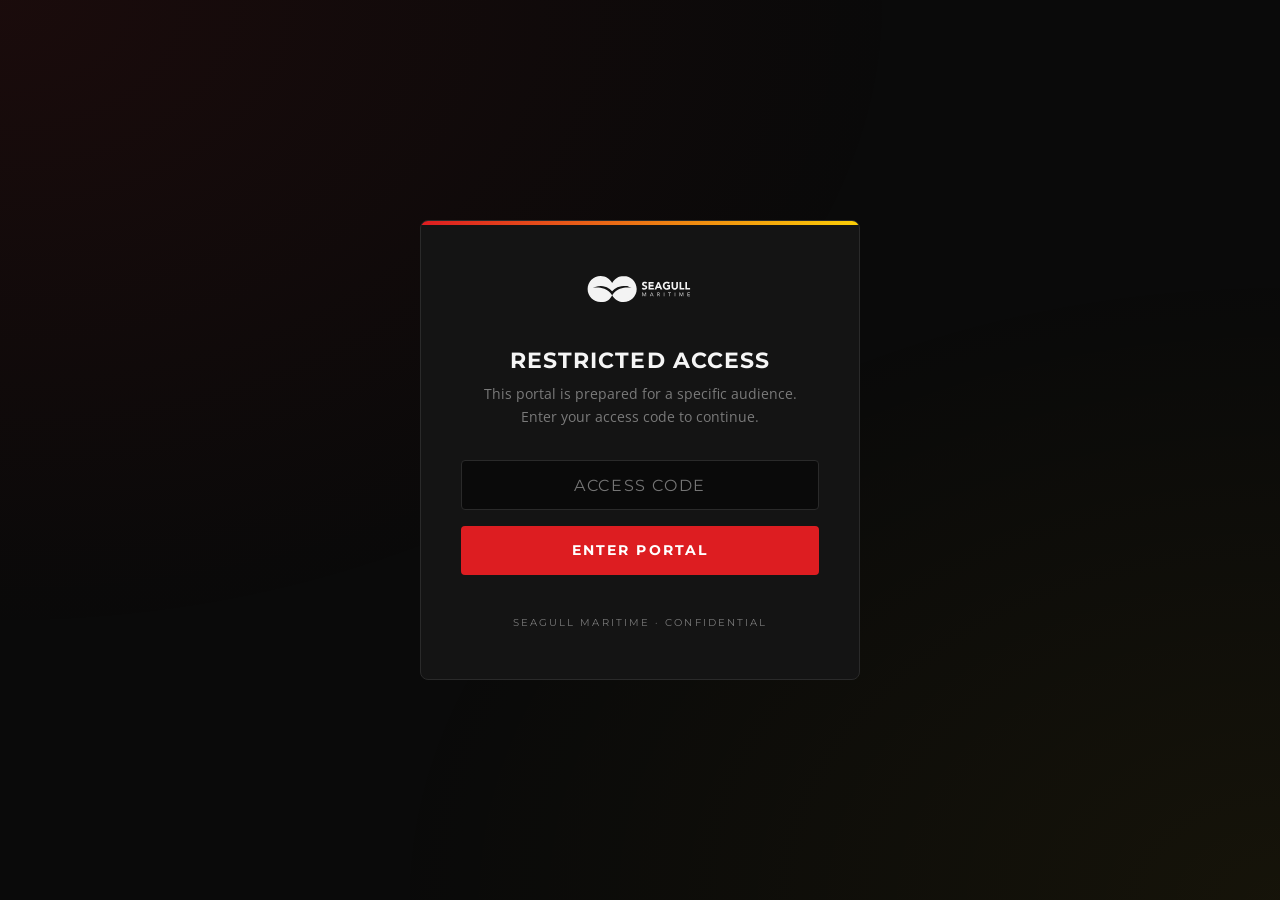
<file: live.html>
<!DOCTYPE html>
<html lang="en">
<head>
    <meta charset="UTF-8">
    <meta name="viewport" content="width=device-width, initial-scale=1.0">
    <meta name="robots" content="noindex, nofollow">
    <title>Ongoing Updates · Seagull Maritime × Shell MS Team</title>
    <link rel="preconnect" href="https://fonts.googleapis.com">
    <link rel="preconnect" href="https://fonts.gstatic.com" crossorigin>
    <link href="https://fonts.googleapis.com/css2?family=Montserrat:wght@400;600;700;800&family=Open+Sans:wght@400;600&display=swap" rel="stylesheet">
    <link rel="stylesheet" href="assets/css/shell.css">
    <style>
        /* Inline additions — small tweaks so the feed reads well.
           Core timeline classes are inherited from shell.css. */

        .feed-lede {
            max-width: 820px;
            margin: 0 auto 2rem;
            text-align: center;
            font-size: 1rem;
            line-height: 1.65;
            color: var(--text-muted, #c4c4c4);
        }
        .feed-lede strong {
            color: #fff;
            font-weight: 600;
        }

        .feed-stats {
            display: grid;
            grid-template-columns: repeat(auto-fit, minmax(180px, 1fr));
            gap: 1rem;
            max-width: 900px;
            margin: 0 auto 3rem;
        }
        .feed-stat {
            text-align: center;
            padding: 1.25rem 1rem;
            background: var(--surface);
            border: 1px solid var(--surface-border);
            border-radius: 8px;
        }
        .feed-stat__num {
            font-family: var(--font-display);
            font-size: 2.25rem;
            font-weight: 800;
            color: var(--shell-yellow);
            line-height: 1;
            margin-bottom: 0.5rem;
        }
        .feed-stat__label {
            font-family: var(--font-display);
            font-size: 0.65rem;
            font-weight: 700;
            letter-spacing: 0.14em;
            text-transform: uppercase;
            color: var(--text-muted, #a9a9a9);
        }

        .event-tag {
            display: inline-block;
            font-family: var(--font-display);
            font-size: 0.6rem;
            font-weight: 700;
            letter-spacing: 0.12em;
            text-transform: uppercase;
            padding: 0.22rem 0.55rem;
            border-radius: 999px;
            margin-left: 0.5rem;
            vertical-align: middle;
            background: rgba(251, 206, 7, 0.1);
            color: var(--shell-yellow);
            border: 1px solid rgba(251, 206, 7, 0.28);
        }
        .event-tag--new     { background: rgba(221, 29, 33, 0.12); color: #ff5a5e; border-color: rgba(221, 29, 33, 0.32); }
        .event-tag--update  { background: rgba(60, 140, 220, 0.12); color: #8ab8e8; border-color: rgba(80, 140, 220, 0.32); }
        .event-tag--tool    { background: rgba(140, 200, 120, 0.12); color: #a5d48f; border-color: rgba(140, 200, 120, 0.32); }
        .event-tag--audit   { background: rgba(200, 120, 200, 0.12); color: #d89cd8; border-color: rgba(200, 120, 200, 0.32); }
        .event-tag--launch  { background: rgba(251, 206, 7, 0.2); color: var(--shell-yellow); border-color: rgba(251, 206, 7, 0.55); }

        .event-ref {
            display: inline-block;
            font-family: var(--font-display);
            font-size: 0.68rem;
            font-weight: 600;
            letter-spacing: 0.08em;
            color: var(--text-muted, #a9a9a9);
            margin-top: 0.4rem;
        }
        .event-ref a {
            color: var(--shell-yellow);
            text-decoration: none;
            border-bottom: 1px dotted rgba(251, 206, 7, 0.4);
        }
        .event-ref a:hover { border-bottom-style: solid; }

        .forward-note {
            max-width: 820px;
            margin: 3rem auto 0;
            padding: 1.5rem 1.75rem;
            background: rgba(221, 29, 33, 0.05);
            border: 1px solid rgba(221, 29, 33, 0.25);
            border-left: 3px solid var(--shell-red);
            border-radius: 0 8px 8px 0;
            font-size: 0.92rem;
            line-height: 1.6;
            color: #d8d8d8;
        }
        .forward-note strong {
            display: block;
            font-family: var(--font-display);
            font-size: 0.7rem;
            font-weight: 700;
            letter-spacing: 0.16em;
            text-transform: uppercase;
            color: var(--shell-red);
            margin-bottom: 0.6rem;
        }
    </style>
</head>
<body>
    <!-- Gate enforcement -->
    <script src="assets/js/gate.js"></script>
    <script>window.ShellGate && window.ShellGate.enforce();</script>

    <!-- Main header -->
    <header class="site-header">
        <div class="site-header__inner">
            <a href="index.html" class="site-header__logo" aria-label="Seagull Maritime">
                <img src="assets/img/seagull-white.svg" alt="Seagull Maritime">
            </a>
            <div class="site-header__prepared-for">
                <img src="assets/img/shell-pecten.png" alt="Shell" class="shell-pecten-mini">
            </div>
        </div>
    </header>

    <!-- Breadcrumb -->
    <div class="breadcrumb">
        <a href="index.html">Portal</a>
        <span class="breadcrumb__sep">›</span>
        <span class="breadcrumb__current">Ongoing Updates</span>
    </div>

    <!-- Sub-hero -->
    <section class="sub-hero">
        <div class="sub-hero__waves"></div>
        <div class="container">
            <div class="sub-hero__inner">
                <div class="sub-hero__chapter">
                    <span class="sub-hero__chapter-num">04</span>
                    <span>Live</span>
                </div>
                <h1 class="sub-hero__title">Still<br>moving.</h1>
                <p class="sub-hero__tagline">
                    A compliance system built for an audit stops moving the day the audit is over.
                    Ours doesn't. This chapter is a rolling record of what has landed in the last
                    month — new documents, updates to live ones, tools launched, findings
                    closed. Refreshed weekly. Shell always sees the latest without asking.
                </p>
            </div>
        </div>
    </section>

    <!-- Feed -->
    <section class="section" style="padding-top: 1rem;">
        <div class="container">
            <div class="section__head">
                <span class="accent-bar"></span>
                <h2>The last month.</h2>
                <p>Every entry below landed within the last month up to today. Chronological, newest first. Milestones are flagged where the work closed out a whole block of the programme rather than a single deliverable.</p>
            </div>

            <p class="feed-lede">
                A story of velocity, not volume. Not every document that moved is here — this is the
                <strong>story of the work</strong>, grouped by week, with the milestones marked.
                For the full register, see <a href="audit/documents.html" style="color: var(--shell-yellow);">Chapter 07 · Documents</a>.
            </p>

            <div class="feed-stats">
                <div class="feed-stat">
                    <div class="feed-stat__num">60+</div>
                    <div class="feed-stat__label">New or updated docs</div>
                </div>
                <div class="feed-stat">
                    <div class="feed-stat__num">7</div>
                    <div class="feed-stat__label">Procedures closing 45001 gaps</div>
                </div>
                <div class="feed-stat">
                    <div class="feed-stat__num">21</div>
                    <div class="feed-stat__label">LMS courses launched</div>
                </div>
                <div class="feed-stat">
                    <div class="feed-stat__num">9</div>
                    <div class="feed-stat__label">H&amp;S risk assessments</div>
                </div>
            </div>

            <!-- ========== Timeline ========== -->
            <div class="timeline">

                <!-- ===== Phase: Week of 27 April 2026 ===== -->
                <div class="timeline__phase">
                    <span class="timeline__phase-num">This week</span>
                    <h3 class="timeline__phase-title">Week of 27 April 2026</h3>
                    <p class="timeline__phase-sub">
                        New Due Diligence Request Log issued under SM/SEC/REG/002 to close a
                        procedural-vs-evidential gap, and a full WAF DD Portal vessel evidence
                        refresh against renewed 2026 documentation.
                    </p>
                </div>

                <div class="timeline__event">
                    <div class="timeline__event-date">27 April</div>
                    <h4 class="timeline__event-headline">WAF DD Portal &mdash; vessel evidence refreshed against 2026 renewals <span class="event-tag event-tag--update">Update</span></h4>
                    <p class="timeline__event-body">
                        Section 9 (Vessel Documentation) refreshed against current 2026 renewals
                        for MV Mediator II. Updated evidence covers Certificate of Registry, NMDPRA
                        Continuous Vessel Listing, NIMASA Passenger and Loadline Surveys, P&amp;I
                        Insurance, Hull &amp; Machinery Insurance, NCDMB Certificate, Liferaft
                        Certificates, Radio Station Licence, Shorebase Maintenance and Statement
                        of Compliance for Non-Convention Vessel. SR Platforms NSCDC Licence
                        (2026&ndash;2028) and renewed MASPAN Certification (valid to 2027) added.
                        HSC Permit to Operate flagged as &ldquo;under renewal&rdquo; pending re-issue.
                        Superseded 2025 evidence parked off-portal. Portal naming standardised to
                        a single kebab-case scheme across the section.
                    </p>
                    <span class="event-ref">WAF DD Portal &middot; Section 9 &middot; Vessel Documentation</span>
                </div>

                <div class="timeline__event">
                    <div class="timeline__event-date">27 April</div>
                    <h4 class="timeline__event-headline">SM/SEC/REG/002 &mdash; Due Diligence Request Log issued <span class="event-tag event-tag--launch">New</span></h4>
                    <p class="timeline__event-body">
                        New controlled register issued under SM/SEC/PRO/002 &sect;12 to record all
                        client due diligence and vetting requests, the assigned handler, target and
                        actual response dates, GCD approval and outcome. Back-populated against
                        the live 2026 traffic (Shell IOR, Vitol WAF, CSM 2026, ISHIMA PSTP).
                        Closes the procedure&rsquo;s log mandate against an evidential gap, ahead of
                        Shell&rsquo;s review window. Document Register bumped to v2.5; Reconciliation
                        Matrix updated.
                    </p>
                    <span class="event-ref">SM/SEC/REG/002 &middot; SM/SEC/PRO/002 &sect;12 &middot; ISO 18788 8.5.4</span>
                </div>

                <!-- ===== Phase: Week of 20 April 2026 ===== -->
                <div class="timeline__phase">
                    <span class="timeline__phase-num">Last week</span>
                    <h3 class="timeline__phase-title">Week of 20 April 2026</h3>
                    <p class="timeline__phase-sub">
                        ISO 45001 Stage 2 on-site audit completed successfully in Athens &mdash;
                        certification underway subject to receipt and approval of the audit report.
                        Plus a WAF DD Portal link correction on the Nigerian Navy MOU.
                    </p>
                </div>

                <div class="timeline__event">
                    <div class="timeline__event-date">23 April</div>
                    <h4 class="timeline__event-headline">WAF DD Portal &mdash; Nigerian Navy MOU link corrected <span class="event-tag event-tag--update">Update</span></h4>
                    <p class="timeline__event-body">
                        On internal housekeeping review, the WAF DD Portal entry for the Nigerian
                        Navy MOU pointed to a supplier endorsement rather than the
                        <em>Seagull Maritime &mdash; Nigerian Navy MOU</em>. Portal link repointed to
                        the correct Seagull document (Section C &middot; Host Nation Force). Shell's
                        F5 closure evidence pack was unaffected.
                    </p>
                    <span class="event-ref">F5 &middot; WAF DD Portal</span>
                </div>

                <!-- Milestone: ISO 45001 Stage 2 audit -->
                <div class="timeline__event timeline__event--milestone">
                    <div class="timeline__event-date">21 April &middot; Milestone</div>
                    <h4 class="timeline__event-headline">ISO 45001 Stage 2 on-site audit &mdash; completed successfully <span class="event-tag event-tag--launch">Milestone</span></h4>
                    <p class="timeline__event-body">
                        Stage 2 on-site audit completed with Libero in Athens. Fronted by Darren
                        as GCD across a full-day on-site walk-through of the integrated management
                        system. Audit completed successfully &mdash; certification to ISO 45001 is
                        now underway, subject to receipt and approval of the Stage 2 audit report.
                        Fifth external accreditation on the Seagull management system, alongside
                        the existing ISO 18788, 28000, 28007 and 9001 certifications.
                    </p>
                    <span class="event-ref">ISO 45001:2018 &middot; Libero &middot; Athens Stage 2</span>
                </div>

                <!-- ===== Phase: Week of 13 April 2026 ===== -->
                <div class="timeline__phase">
                    <span class="timeline__phase-num">Earlier</span>
                    <h3 class="timeline__phase-title">Week of 13 April 2026</h3>
                    <p class="timeline__phase-sub">
                        Management system tracker reconciliation completed, VPSHR integration closed
                        across all operational annexes, three new group-level policies issued (ESG,
                        Sanctions, Conflict of Interest), the Drugs &amp; Alcohol Policy rebuilt to
                        canonical template, the Test Fire documentation suite completed, and a
                        cross-portal footer / cross-reference fix pushed out.
                    </p>
                </div>

                <div class="timeline__event">
                    <div class="timeline__event-date">17 April</div>
                    <h4 class="timeline__event-headline">Management system tracker reconciliation — Document Register v2.4 issued <span class="event-tag event-tag--update">Update</span></h4>
                    <p class="timeline__event-body">
                        Full reconciliation sweep across all six live trackers. <em>SM/INT/REG/001
                        Document Register</em> bumped to v2.4 — 15 entries added for documents in use
                        but not yet registered (the Test Fire suite, office emergency-contact annexes,
                        and the training-deck library SM/TRG/DOC/003-012). Sequence tracker corrected
                        for HSE/RA, OPS/PRO, OPS/FORM and TRG/DOC. CWP, NCR Register and Reconciliation
                        Matrix all brought current. Outstanding-items discipline tightened — no
                        copy-forward between sessions, strike-offs locked.
                    </p>
                    <span class="event-ref">SM/INT/REG/001 v2.4 · SM/INT/CMP/002 · SM/INT/REG/004 · SM/INT/REG/005</span>
                </div>

                <div class="timeline__event">
                    <div class="timeline__event-date">17 April</div>
                    <h4 class="timeline__event-headline">VPSHR integration closed across all annexes <span class="event-tag event-tag--audit">F6 closed</span></h4>
                    <p class="timeline__event-body">
                        Shell Finding 6 closure evidence confirmed complete. VPSHR now embedded across
                        every operational and people-facing touchpoint: <em>SM/OPS/SOP/001</em> IOR main
                        SOP and all annexes A–H, <em>SM/OPS/SOP/002</em> WAF SOP and Annex A, <em>SM/OPS/PRO/001</em>
                        Rules on the Use of Force, <em>SM/INT/POL/002</em> Code of Conduct, <em>SM/SEC/POL/002</em>
                        Human Rights Policy, <em>SM/HSE/POL/001</em> OH&amp;S Policy, and <em>SM/TRG/DOC/001-002</em>
                        Human Rights training courses (PCASP + Staff / Management). CWP 2.08 moved to Complete.
                    </p>
                    <span class="event-ref">F6 · CWP 2.08 · NCR-003</span>
                </div>

                <div class="timeline__event">
                    <div class="timeline__event-date">17 April</div>
                    <h4 class="timeline__event-headline">ESG, Sanctions and Conflict of Interest Policies — three new group-level policies <span class="event-tag event-tag--new">New</span></h4>
                    <p class="timeline__event-body">
                        Three new integrated policies issued across the group: <em>SM/INT/POL/011 Environmental,
                        Social and Governance (ESG) Policy</em> — the foundational group-level ESG umbrella pulling
                        existing Environmental, Human Rights, Code of Conduct and Anti-Bribery policies into a single
                        strategic statement; <em>SM/INT/POL/012 Sanctions Policy</em> — standalone policy naming OFAC
                        SDN, UK OFSI, EU FSF and UN screening regimes, the live Sanctions Screener and Risk Screening
                        Tool, and the 35,000-entry sanctions database refreshed weekly; <em>SM/INT/POL/013 Conflict
                        of Interest Policy</em> — covering the full declaration, management and record-keeping lifecycle
                        including a new SM/INT/REG/011 Conflict of Interest Register. All three build on the canonical
                        10-row doc control structure and carry CEO + GCD sign-off.
                    </p>
                    <span class="event-ref">SM/INT/POL/011 · SM/INT/POL/012 · SM/INT/POL/013 · SM/INT/REG/011</span>
                </div>

                <div class="timeline__event">
                    <div class="timeline__event-date">17 April</div>
                    <h4 class="timeline__event-headline">Drugs &amp; Alcohol Policy — rebuilt to canonical format <span class="event-tag event-tag--update">Update</span></h4>
                    <p class="timeline__event-body">
                        <em>SM/INT/POL/010 Drugs and Alcohol Policy</em> reissued in the canonical management-system
                        policy template: 10-row doc control table including Applicable Entities, cover page removed,
                        section headings aligned to the rest of the policy stack. Content unchanged — every clause,
                        definition and role carries across verbatim. Format parity only.
                    </p>
                    <span class="event-ref">SM/INT/POL/010</span>
                </div>

                <div class="timeline__event">
                    <div class="timeline__event-date">14 April</div>
                    <h4 class="timeline__event-headline">Test Fire at Sea — BRAG and Method Statement <span class="event-tag event-tag--new">New</span></h4>
                    <p class="timeline__event-body">
                        Test fire at sea is not routine — it is authorised only on written Master request
                        with written GCD sign-off. New frontline materials added: <em>BRAG/010 Test Fire
                        at Sea</em> (plain-language basic risk assessment guide matching the BRAG series)
                        and <em>MS/001 Method Statement — Test Fire at Sea</em> (step-by-step procedural
                        for Team Leaders and PCASP firers). Sits alongside SM/OPS/PRO/002, SM/HSE/RA/011,
                        FORM/018 Authorisation and FORM/019 Discharge Report.
                    </p>
                    <span class="event-ref">SM/CAM/BRAG/010 · SM/HSE/MS/001</span>
                </div>

                <div class="timeline__event">
                    <div class="timeline__event-date">14 April</div>
                    <h4 class="timeline__event-headline">Portal redistribution sweep — footer and reference fixes <span class="event-tag event-tag--update">Update</span></h4>
                    <p class="timeline__event-body">
                        Footer metadata corrections and minor cross-reference cleanups pushed to the
                        current versions of HSE/PRO/002, INT/PRO/004, SEC/PRO/002 v1.1, SEC/PRO/004 v1.1,
                        SEC/PRO/005 v1.1 and the full 10-part BRAG library. Same documents now consistent
                        across Campaign portal, IOR &amp; WAF DD packs, and the Shell portal evidence folder.
                    </p>
                </div>

                <!-- ===== Phase: Week of 6 April 2026 ===== -->
                <div class="timeline__phase">
                    <span class="timeline__phase-num">Earlier in the month</span>
                    <h3 class="timeline__phase-title">Week of 6 April 2026</h3>
                    <p class="timeline__phase-sub">
                        The final gap-closure sprint before the Libero Stage 1 submission. 45001
                        clauses all green, the LMS went live, the supplier ecosystem pulled
                        together.
                    </p>
                </div>

                <!-- Milestone: 45001 gap closure -->
                <div class="timeline__event timeline__event--milestone">
                    <div class="timeline__event-date">8 April · Milestone</div>
                    <h4 class="timeline__event-headline">All ISO 45001 clause gaps closed <span class="event-tag event-tag--launch">Milestone</span></h4>
                    <p class="timeline__event-body">
                        Seven new procedures landed in a single day, closing every remaining ISO 45001
                        clause gap three days ahead of the Friday 11 April target: <em>Roles &amp;
                        Responsibilities</em> (Cl. 5.3), <em>Worker Consultation</em> (5.4),
                        <em>Emergency Preparedness</em> (8.2), <em>Supplier Management</em> (8.1.4),
                        <em>Monitoring &amp; Measurement</em> (9.1), <em>Management Review</em> (9.3),
                        and <em>Continual Improvement</em> (10.3). Every clause now has a live procedure.
                    </p>
                    <span class="event-ref">SM/INT/PRO/014 · 015 · 016 · 017 · 018 · 019 · 020</span>
                </div>

                <div class="timeline__event">
                    <div class="timeline__event-date">8 April</div>
                    <h4 class="timeline__event-headline">Supplier ecosystem consistency pass <span class="event-tag event-tag--new">New</span></h4>
                    <p class="timeline__event-body">
                        A coherent dual-format supplier approval stack — Word forms for providers
                        to complete, Excel checklists for Seagull to assess internally. New Supplier
                        Approval Form, SCAR, Supplier Register, SEV Vessel Information Form, SEV
                        Provider DD Form, and version updates to the SEV Checklist, WAF DD Checklist,
                        SEV Approval Procedure and Supplier Approval (SEV) Procedure.
                    </p>
                    <span class="event-ref">SM/INT/FORM/004–006 · SM/SEC/FORM/003–004 · SM/INT/REG/010</span>
                </div>

                <div class="timeline__event">
                    <div class="timeline__event-date">8 April</div>
                    <h4 class="timeline__event-headline">Drugs &amp; Alcohol Policy and Testing Procedure <span class="event-tag event-tag--new">New</span> <span class="event-tag event-tag--audit">Shell OFI-005</span></h4>
                    <p class="timeline__event-body">
                        New standalone Drugs &amp; Alcohol Policy and its companion testing procedure —
                        the final piece of evidence closing Shell OFI-005. Policy sets the position,
                        procedure sets the how: pre-employment, for-cause, random and post-incident
                        testing across all operational roles.
                    </p>
                    <span class="event-ref">SM/INT/POL/010 · SM/INT/PRO/021</span>
                </div>

                <!-- Milestone: LMS launch -->
                <div class="timeline__event timeline__event--milestone">
                    <div class="timeline__event-date">8 April · Milestone</div>
                    <h4 class="timeline__event-headline">LMS officially launched <span class="event-tag event-tag--launch">Milestone</span></h4>
                    <p class="timeline__event-body">
                        All-hands launch of the Emergent LMS with full CEO endorsement. Twenty-one
                        courses live across management system awareness, SOPs, risk management,
                        human rights, legal compliance and staff induction. Hard deadlines set for
                        mandatory completion by 20 April. "At Risk" tracker shipped the same day.
                    </p>
                    <span class="event-ref">learn.seagullmaritimeltd.com · 21 courses · 41 personnel</span>
                </div>

                <div class="timeline__event">
                    <div class="timeline__event-date">7 April</div>
                    <h4 class="timeline__event-headline">Management of Change suite complete <span class="event-tag event-tag--new">New</span></h4>
                    <p class="timeline__event-body">
                        Full MoC stack in one day: procedure, Word form, live register, and an online
                        Change Request form wired into the campaign portal's Suggestion button.
                        Shell OFI-001 closed, 45001 Clause 8.1.3 evidenced.
                    </p>
                    <span class="event-ref">SM/INT/PRO/013 · SM/INT/FORM/003 · SM/INT/REG/009</span>
                </div>

                <div class="timeline__event">
                    <div class="timeline__event-date">7 April</div>
                    <h4 class="timeline__event-headline">Campaign portal tidy and threat banner refresh <span class="event-tag event-tag--update">Update</span></h4>
                    <p class="timeline__event-body">
                        Full section-by-section refresh of the campaign portal — real document library
                        (18 entries), updated intel banner reflecting Strait of Hormuz status, weekly
                        auto-sync scheduled tasks configured.
                    </p>
                    <span class="event-ref">portals.seagullmaritimeltd.com/campaign/</span>
                </div>

                <div class="timeline__event">
                    <div class="timeline__event-date">6 April</div>
                    <h4 class="timeline__event-headline">Nine training course decks built <span class="event-tag event-tag--new">New</span></h4>
                    <p class="timeline__event-body">
                        A burst of training content in one session: PCASP MS awareness, new staff
                        induction, existing staff awareness, ISO 45001 awareness, H&amp;S risk,
                        security risk, incident reporting, legal compliance, and management review
                        participation. Ninety-three slides, all matching the Seagull visual standard.
                    </p>
                    <span class="event-ref">SM/TRG/DOC/003–012</span>
                </div>

                <div class="timeline__event">
                    <div class="timeline__event-date">6 April</div>
                    <h4 class="timeline__event-headline">Recruitment and Training procedures <span class="event-tag event-tag--new">New</span></h4>
                    <p class="timeline__event-body">
                        Two new procedures covering the full people lifecycle — staff recruitment and
                        staff training &amp; competence — with a companion new starter checklist form.
                    </p>
                    <span class="event-ref">SM/INT/PRO/011 · SM/INT/PRO/012 · SM/INT/FORM/002</span>
                </div>

                <!-- ===== Phase: Week of 30 March 2026 ===== -->
                <div class="timeline__phase">
                    <span class="timeline__phase-num">Earlier in the month</span>
                    <h3 class="timeline__phase-title">Week of 30 March 2026</h3>
                    <p class="timeline__phase-sub">
                        The heavy-lift week. Risk assessments, client portals, external compliance
                        registers, and the full rebuild of the policy suite.
                    </p>
                </div>

                <div class="timeline__event">
                    <div class="timeline__event-date">4 April</div>
                    <h4 class="timeline__event-headline">CSM client DD portal live <span class="event-tag event-tag--new">New</span></h4>
                    <p class="timeline__event-body">
                        Client-specific DD portal for CSM Cyprus — dedicated branding, year selector,
                        full checklist and audit report pre-populated, delivered to Daniel via the
                        existing email thread. First of its kind, template for future client portals.
                    </p>
                    <span class="event-ref">portals.seagullmaritimeltd.com/dd/csm/</span>
                </div>

                <div class="timeline__event">
                    <div class="timeline__event-date">3 April</div>
                    <h4 class="timeline__event-headline">WAF DD portal launched <span class="event-tag event-tag--new">New</span></h4>
                    <p class="timeline__event-body">
                        Full West Africa due diligence portal for Gulf of Guinea operations, backed
                        by four new security documents: SEV Approval Procedure, Supplier Approval
                        (SEV) Procedure, WAF OCIMF checklist, and the updated WAF SEV SOP.
                    </p>
                    <span class="event-ref">SM/SEC/PRO/004–005 · SM/SEC/DOC/002 · SM/OPS/SOP/002</span>
                </div>

                <div class="timeline__event">
                    <div class="timeline__event-date">3 April</div>
                    <h4 class="timeline__event-headline">Human Rights training decks <span class="event-tag event-tag--new">New</span></h4>
                    <p class="timeline__event-body">
                        Two parallel training courses on the human rights framework: one for PCASP
                        operators (frontline), one for shore staff and management (oversight). Three
                        layers — UDHR, Voluntary Principles, ICoCA. Backed by the Training and
                        Competence Matrix covering twenty courses across forty-one personnel.
                    </p>
                    <span class="event-ref">SM/TRG/DOC/001 · SM/TRG/DOC/002 · SM/INT/REG/008</span>
                </div>

                <div class="timeline__event">
                    <div class="timeline__event-date">2 April</div>
                    <h4 class="timeline__event-headline">Seventeen policies refreshed and rebuilt <span class="event-tag event-tag--update">Update</span></h4>
                    <p class="timeline__event-body">
                        A mass policy refresh — every live policy had its header, footer and
                        signature block restored after an earlier formatting pass stripped them.
                        The Code of Conduct was rebuilt from the ground up with twenty-five tracked
                        changes covering VPSHR, sanctions, document refs and legislation updates.
                    </p>
                    <span class="event-ref">17 policies · SM/INT/POL/002 full rebuild</span>
                </div>

                <div class="timeline__event">
                    <div class="timeline__event-date">2 April</div>
                    <h4 class="timeline__event-headline">IOR SOP and RUF suite landed <span class="event-tag event-tag--new">New</span></h4>
                    <p class="timeline__event-body">
                        The definitive Indian Ocean standard operating procedures — main SOP plus
                        annexes for deployment, embarkation and disembarkation. Alongside a rebuilt
                        Rules on the Use of Force procedure and its five supporting form annexes.
                    </p>
                    <span class="event-ref">SM/OPS/SOP/001 + Annexes · SM/OPS/PRO/001 · SM/OPS/FORM/001–005</span>
                </div>

                <div class="timeline__event">
                    <div class="timeline__event-date">2 April</div>
                    <h4 class="timeline__event-headline">DD Response Procedure and OCIMF Master Responses <span class="event-tag event-tag--new">New</span></h4>
                    <p class="timeline__event-body">
                        A fully rebuilt DD response procedure with a standalone OCIMF master
                        responses document covering sixty-eight questions across the standard
                        questionnaire — designed to be clear, consistent and repeatable for anyone
                        picking up a client request.
                    </p>
                    <span class="event-ref">SM/SEC/PRO/002 · SM/SEC/DOC/001</span>
                </div>

                <div class="timeline__event">
                    <div class="timeline__event-date">1 April</div>
                    <h4 class="timeline__event-headline">External compliance register stack <span class="event-tag event-tag--new">New</span></h4>
                    <p class="timeline__event-body">
                        Three new registers in one push — Flag State Requirements (thirty-seven flags),
                        Legal and Regulatory Requirements (five jurisdictions), and External Standards
                        and References (twenty-seven entries across eight categories). Plus two
                        procedures governing how they stay current.
                    </p>
                    <span class="event-ref">SM/SEC/REG/001 · SM/HSE/REG/002 · SM/INT/REG/007</span>
                </div>

                <div class="timeline__event">
                    <div class="timeline__event-date">1 April</div>
                    <h4 class="timeline__event-headline">Risk Screening Tool live <span class="event-tag event-tag--tool">Tool</span></h4>
                    <p class="timeline__event-body">
                        The fourteen-question pre-engagement gateway went live on the public portals
                        domain. First live run immediately surfaced a real gap — night operations
                        were uncovered — and drove RA/010 into the system.
                    </p>
                    <span class="event-ref">Internal tool</span>
                </div>

                <!-- Milestone: RA + BRAG wave -->
                <div class="timeline__event timeline__event--milestone">
                    <div class="timeline__event-date">31 March · Milestone</div>
                    <h4 class="timeline__event-headline">Nine H&amp;S risk assessments and nine BRAGs <span class="event-tag event-tag--launch">Milestone</span></h4>
                    <p class="timeline__event-body">
                        The full wave of ISO 45001 health and safety risk assessments — one hundred
                        and forty-four hazards covering every key operational scenario — paired
                        one-for-one with Basic Risk Assessment Guides written for frontline operators.
                        The hazard identification procedure that governs them landed the same day.
                    </p>
                    <span class="event-ref">SM/HSE/RA/002–010 · SM/CAM/BRAG/001–009 · SM/HSE/PRO/001</span>
                </div>

                <div class="timeline__event">
                    <div class="timeline__event-date">27 March</div>
                    <h4 class="timeline__event-headline">IRT Office Fire exercise <span class="event-tag event-tag--new">New</span> <span class="event-tag event-tag--audit">NCR-004 closed</span></h4>
                    <p class="timeline__event-body">
                        Incident response team tabletop exercise — Piraeus office fire scenario —
                        run with seven participants, realistic failure points captured, and four
                        improvement actions already tracked in the NCR register.
                    </p>
                    <span class="event-ref">SM/HSE/RPT/001</span>
                </div>

            </div>
            <!-- ========== /Timeline ========== -->

            <!-- Forward note -->
            <div class="forward-note">
                <strong>From 11 April · Going forward</strong>
                This page refreshes every Monday morning with the previous week's activity. Shell
                reviewers can bookmark this URL and return to see what has moved since their last
                visit — without needing to ask, without waiting for an email. The timeline shows
                the last month of activity, with older entries rolling into quarterly summaries.
            </div>

        </div>
    </section>

    <!-- Footer -->
    <footer class="site-footer">
        <div class="site-footer__inner">
            <div class="site-footer__mark">
                <img src="assets/img/seagull-white.svg" alt="Seagull Maritime">
            </div>
            <div class="site-footer__tag">
                Your Watch.
                <strong>Our Standard.</strong>
            </div>
            <div class="site-footer__meta">
                Confidential · Prepared for Shell Maritime Security Team · 2026
            </div>
        </div>
    </footer>
</body>
</html>
</file>
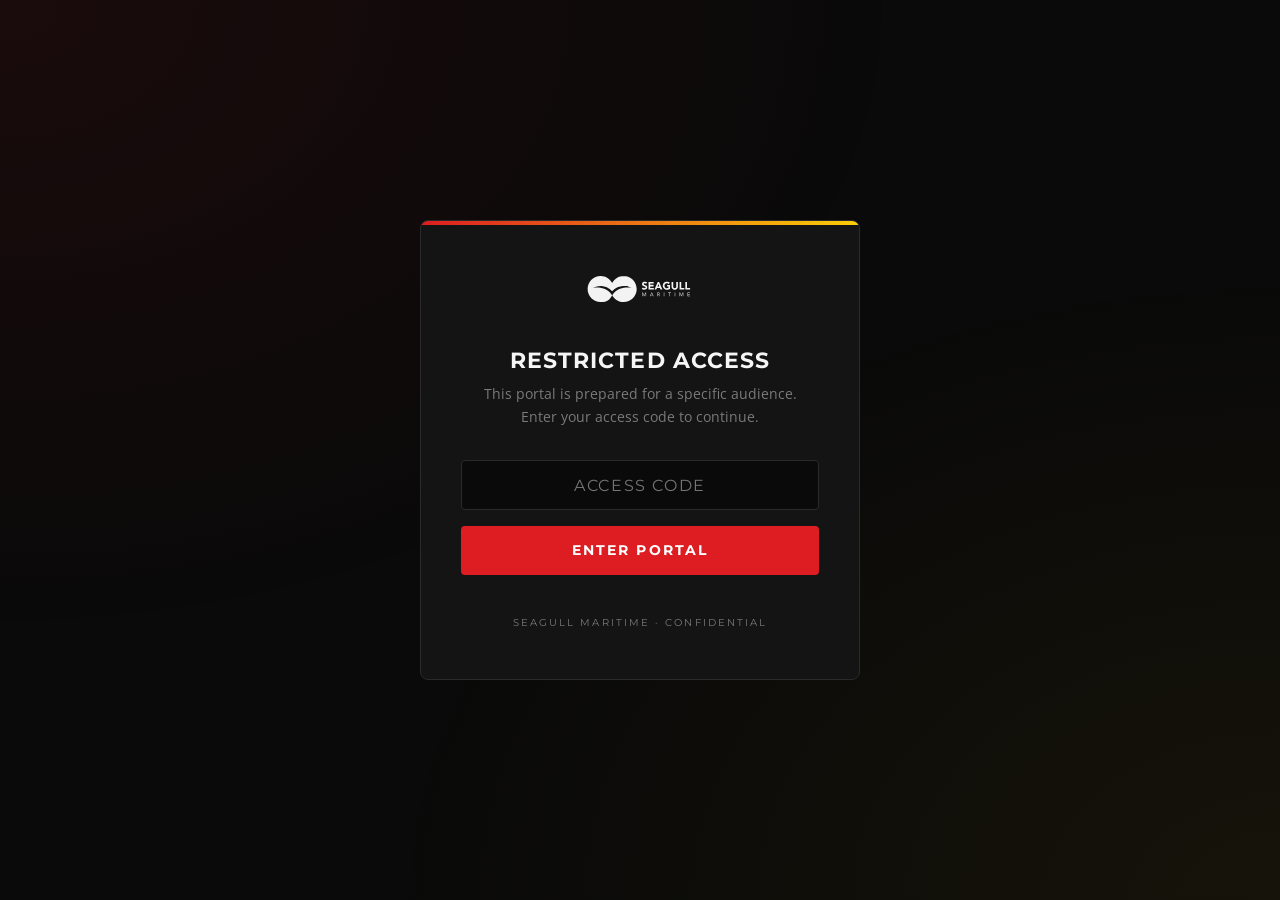
<file: platform.html>
<!DOCTYPE html>
<html lang="en">
<head>
    <meta charset="UTF-8">
    <meta name="viewport" content="width=device-width, initial-scale=1.0">
    <meta name="robots" content="noindex, nofollow">
    <title>Our Tools · Seagull Maritime × Shell MS Team</title>
    <link rel="preconnect" href="https://fonts.googleapis.com">
    <link rel="preconnect" href="https://fonts.gstatic.com" crossorigin>
    <link href="https://fonts.googleapis.com/css2?family=Montserrat:wght@400;600;700;800&family=Open+Sans:wght@400;600&display=swap" rel="stylesheet">
    <link rel="stylesheet" href="assets/css/shell.css">
    <style>
        /* Tool card tweaks — inline so shell.css stays untouched */

        /* ----- Row-for-row alignment across all 4 tool cards -----
           Use CSS subgrid so index / title / meta / body / seelist / access / cta
           each share a row track with their counterparts in the other cards.
           Every column's title row matches the tallest title, every body row
           matches the tallest body, etc. No min-height hacks, no diagonals. */
        .cards {
            display: grid;
            grid-template-columns: repeat(auto-fit, minmax(280px, 1fr));
            gap: 1.25rem;
            /* Seven explicit rows matching the card children —
               one per element so subgrid can pick them up. */
            grid-template-rows: auto auto auto auto auto auto auto;
            align-items: stretch;
        }
        .cards .card {
            display: grid;
            grid-template-rows: subgrid;
            grid-row: span 7;
            /* cancel the flex-column base from shell.css */
            min-height: 0;
        }
        .cards .card > .card__index,
        .cards .card > .card__title,
        .cards .card > .tool-meta,
        .cards .card > .card__body,
        .cards .card > .tool-seelist,
        .cards .card > .tool-access,
        .cards .card > .card__cta {
            min-width: 0;
        }
        .cards .card > .card__body {
            flex: 0 0 auto; /* subgrid controls sizing now, kill the old flex */
        }

        .tool-meta {
            display: flex;
            flex-wrap: wrap;
            gap: 0.4rem;
            margin: 0.9rem 0 0.75rem;
            align-content: flex-start;
        }
        .tool-tag {
            display: inline-block;
            font-family: var(--font-display);
            font-size: 0.62rem;
            font-weight: 700;
            letter-spacing: 0.12em;
            text-transform: uppercase;
            padding: 0.32rem 0.6rem;
            border-radius: 999px;
            background: rgba(251, 206, 7, 0.12);
            color: var(--shell-yellow);
            border: 1px solid rgba(251, 206, 7, 0.28);
        }
        .tool-tag--red {
            background: rgba(221, 29, 33, 0.12);
            color: #ff5a5e;
            border-color: rgba(221, 29, 33, 0.32);
        }
        .tool-seelist {
            margin: 0.9rem 0 0;
            padding: 0.9rem 0 0;
            border-top: 1px solid var(--surface-border);
            list-style: none;
        }
        .tool-seelist li {
            position: relative;
            padding-left: 1.1rem;
            margin-bottom: 0.45rem;
            font-size: 0.88rem;
            line-height: 1.5;
            color: var(--text-muted, #c4c4c4);
        }
        .tool-seelist li:last-child { margin-bottom: 0; }
        .tool-seelist li::before {
            content: '›';
            position: absolute;
            left: 0;
            top: 0;
            color: var(--shell-yellow);
            font-weight: 700;
        }
        .tool-seelist-label {
            display: block;
            font-family: var(--font-display);
            font-size: 0.65rem;
            font-weight: 700;
            letter-spacing: 0.14em;
            text-transform: uppercase;
            color: var(--shell-red);
            margin-bottom: 0.5rem;
        }
        .tool-access {
            margin-top: auto;
            padding-top: 0.9rem;
            border-top: 1px solid var(--surface-border);
            font-size: 0.78rem;
            color: var(--text-muted, #a9a9a9);
            line-height: 1.5;
        }
        .tool-access strong {
            color: #e6e6e6;
            font-weight: 600;
        }
        /* Coming-soon style indicator for sanctions placeholder */
        .card--placeholder .card__cta {
            opacity: 0.55;
        }
    </style>
</head>
<body>
    <!-- Gate enforcement -->
    <script src="assets/js/gate.js"></script>
    <script>window.ShellGate && window.ShellGate.enforce();</script>

    <!-- Main header -->
    <header class="site-header">
        <div class="site-header__inner">
            <a href="index.html" class="site-header__logo" aria-label="Seagull Maritime">
                <img src="assets/img/seagull-white.svg" alt="Seagull Maritime">
            </a>
            <div class="site-header__prepared-for">
                <img src="assets/img/shell-pecten.png" alt="Shell" class="shell-pecten-mini">
            </div>
        </div>
    </header>

    <!-- Breadcrumb -->
    <div class="breadcrumb">
        <a href="index.html">Portal</a>
        <span class="breadcrumb__sep">›</span>
        <span class="breadcrumb__current">Our Tools</span>
    </div>

    <!-- Sub-hero -->
    <section class="sub-hero">
        <div class="sub-hero__waves"></div>
        <div class="container">
            <div class="sub-hero__inner">
                <div class="sub-hero__chapter">
                    <span class="sub-hero__chapter-num">02</span>
                    <span>Platform</span>
                </div>
                <h1 class="sub-hero__title">The tools<br>behind the system.</h1>
                <p class="sub-hero__tagline">
                    A compliance system is only as strong as the tools that run it every day.
                    Four purpose-built platforms now sit behind Seagull Maritime — learning,
                    reporting, screening and sanctions — each connected to the wider management
                    system and each open for Shell to inspect. Demo logins will be provided
                    alongside this portal for reviewers to explore in full.
                </p>
            </div>
        </div>
    </section>

    <!-- Tools -->
    <section class="section" style="padding-top: 1rem;">
        <div class="container">
            <div class="section__head">
                <span class="accent-bar"></span>
                <h2>Four tools. One system.</h2>
                <p>Each of these platforms is already live and in daily use across Seagull Maritime. None of them are "prepared for Shell" — they were built for us, for the way we work, and Shell is welcome to look under the bonnet.</p>
            </div>

            <div class="cards">

                <!-- Tool 01 · LMS -->
                <a href="https://learn.seagullmaritimeltd.com" target="_blank" rel="noopener" class="card">
                    <div class="card__index">Tool 01 · Learning</div>
                    <div class="card__title">The LMS</div>
                    <div class="tool-meta">
                        <span class="tool-tag">21 courses live</span>
                        <span class="tool-tag">AI quiz generation</span>
                        <span class="tool-tag">Multi-tenant</span>
                    </div>
                    <div class="card__body">
                        A full learning management system hosting every course a Seagull operator,
                        shore-based staffer or manager needs. Each course is mapped to a role, a
                        standard, and an ISO 45001 competence requirement. AI-generated quizzes, automatic
                        certificates, an "at risk" tab for repeat quiz failures, and a gamified
                        leaderboard to keep engagement honest.
                    </div>
                    <ul class="tool-seelist">
                        <span class="tool-seelist-label">What Shell will see</span>
                        <li>The full course library — 21 published courses across MS awareness, SOPs, risk management, human rights and legal compliance</li>
                        <li>Live completion data per user, per course, per category</li>
                        <li>The "at risk" tracker showing where retraining is triggered automatically</li>
                    </ul>
                    <div class="tool-access">
                        <strong>Demo access</strong> — read-only reviewer view, auto-deletes activity after 24 hours, DEMO MODE banner visible while logged in.<br>
                        <strong>Username:</strong> <code>demo@seagullsecurity.com</code> &nbsp; <strong>Password:</strong> <code>demo2026</code><br>
                        Hosted at <em>learn.seagullmaritimeltd.com</em>.
                    </div>
                    <div class="card__cta">Open the LMS ↗</div>
                </a>

                <!-- Tool 02 · HSE App -->
                <a href="https://report.seagullmaritimeltd.com" target="_blank" rel="noopener" class="card">
                    <div class="card__index">Tool 02 · Reporting</div>
                    <div class="card__title">HSE Reporting App</div>
                    <div class="tool-meta">
                        <span class="tool-tag">Incidents · Near misses · Hazards</span>
                        <span class="tool-tag">Mobile-first</span>
                    </div>
                    <div class="card__body">
                        The reporting backbone of our health, safety and environment system. Any
                        Seagull operator — ashore or afloat — can raise an incident, a near-miss,
                        a hazard observation or a suggestion in under two minutes from their phone.
                        Every report flows straight to the GCD, is logged against the relevant RA,
                        and feeds the monthly HSE review.
                    </div>
                    <ul class="tool-seelist">
                        <span class="tool-seelist-label">What Shell will see</span>
                        <li>The live incident log — anonymised where needed, but every entry traceable to an RA, a control, and a corrective action</li>
                        <li>The documents library serving BRAGs and method statements to operators in the field</li>
                        <li>Change request workflow feeding the SM/INT/REG/009 Management of Change register</li>
                    </ul>
                    <div class="tool-access">
                        <strong>Demo access</strong> — read-only staff view, reports tagged with <code>[DEMO]</code> prefix and auto-deleted after 24 hours, DEMO MODE banner while logged in.<br>
                        <strong>Username:</strong> <code>demo@seagullsecurity.com</code> &nbsp; <strong>Password:</strong> <code>demo2026</code><br>
                        Hosted at <em>report.seagullmaritimeltd.com</em>.
                    </div>
                    <div class="card__cta">Open the app ↗</div>
                </a>

            </div>
        </div>
    </section>

    <!-- Context strip -->
    <section class="section" style="padding-top: 0;">
        <div class="container">
            <div class="section__head">
                <span class="accent-bar"></span>
                <h2>Why this matters.</h2>
                <p>
                    A management system that lives in Word documents and spreadsheets is a system
                    that decays between audits. These four tools are how we make the system run —
                    every day, on every watch, across every operation. Learning is measured.
                    Reporting is frictionless. Screening is mandatory. Sanctions are current.
                    None of it is Shell-specific. All of it is Shell-auditable.
                </p>
            </div>
        </div>
    </section>

    <!-- Footer -->
    <footer class="site-footer">
        <div class="site-footer__inner">
            <div class="site-footer__mark">
                <img src="assets/img/seagull-white.svg" alt="Seagull Maritime">
            </div>
            <div class="site-footer__tag">
                Your Watch.
                <strong>Our Standard.</strong>
            </div>
            <div class="site-footer__meta">
                Confidential · Prepared for Shell Maritime Security Team · 2026
            </div>
        </div>
    </footer>
</body>
</html>
</file>
<file: assets/css/shell.css>
/* =========================================================
   SEAGULL MARITIME × SHELL AUDIT PORTAL
   Design system v0.1 — Piece 1 foundation
   ========================================================= */

:root {
    /* Core palette */
    --black: #0A0A0A;
    --surface: #141414;
    --surface-raised: #1C1C1C;
    --surface-border: #2A2A2A;

    /* Shell brand */
    --shell-red: #DD1D21;
    --shell-red-bright: #FF2A2F;
    --shell-yellow: #FBCE07;
    --shell-yellow-bright: #FFE14A;

    /* Text */
    --text-primary: #F5F5F5;
    --text-secondary: #B8B8B8;
    --text-muted: #7A7A7A;

    /* Accents */
    --glow-red: 0 0 32px rgba(221, 29, 33, 0.35);
    --glow-yellow: 0 0 24px rgba(251, 206, 7, 0.25);

    /* Type */
    --font-display: 'Montserrat', system-ui, -apple-system, sans-serif;
    --font-body: 'Open Sans', system-ui, -apple-system, sans-serif;

    /* Layout */
    --radius: 4px;
    --radius-lg: 8px;
    --max-width: 1280px;
    --section-pad: clamp(2rem, 6vw, 6rem);
}

/* ========== Reset ========== */
*, *::before, *::after {
    box-sizing: border-box;
    margin: 0;
    padding: 0;
}

html {
    scroll-behavior: smooth;
    -webkit-font-smoothing: antialiased;
}

body {
    font-family: var(--font-body);
    background: var(--black);
    color: var(--text-primary);
    line-height: 1.6;
    min-height: 100vh;
    overflow-x: hidden;
}

/* Subtle texture on body — depth without noise */
body::before {
    content: '';
    position: fixed;
    inset: 0;
    background:
        radial-gradient(ellipse at top left, rgba(221, 29, 33, 0.08) 0%, transparent 50%),
        radial-gradient(ellipse at bottom right, rgba(251, 206, 7, 0.05) 0%, transparent 50%);
    pointer-events: none;
    z-index: 0;
}

/* ========== Typography ========== */
h1, h2, h3, h4 {
    font-family: var(--font-display);
    font-weight: 700;
    letter-spacing: -0.01em;
    line-height: 1.2;
}

h1 {
    font-size: clamp(2.25rem, 5vw, 4rem);
    text-transform: uppercase;
    letter-spacing: 0.02em;
}

h2 {
    font-size: clamp(1.75rem, 3vw, 2.5rem);
    text-transform: uppercase;
}

h3 {
    font-size: 1.25rem;
    text-transform: uppercase;
    letter-spacing: 0.03em;
}

p { color: var(--text-secondary); }

.eyebrow {
    font-family: var(--font-display);
    font-size: 0.75rem;
    font-weight: 600;
    text-transform: uppercase;
    letter-spacing: 0.2em;
    color: var(--shell-yellow);
    display: inline-block;
    position: relative;
    padding-left: 2.5rem;
}
.eyebrow::before {
    content: '';
    position: absolute;
    left: 0;
    top: 50%;
    width: 2rem;
    height: 2px;
    background: var(--shell-red);
}

/* ========== Layout ========== */
.container {
    max-width: var(--max-width);
    margin: 0 auto;
    padding: 0 clamp(1.25rem, 4vw, 3rem);
    position: relative;
    z-index: 1;
}

/* ========== Header ========== */
.site-header {
    position: sticky;
    top: 0;
    background: rgba(10, 10, 10, 0.92);
    backdrop-filter: blur(12px);
    border-bottom: 1px solid var(--surface-border);
    z-index: 100;
}

.site-header__inner {
    display: flex;
    align-items: center;
    justify-content: space-between;
    padding: 1rem clamp(1.25rem, 4vw, 3rem);
    max-width: var(--max-width);
    margin: 0 auto;
}

.site-header__logo img {
    height: 42px;
    width: auto;
    display: block;
}

.site-header__prepared-for {
    display: flex;
    align-items: center;
    gap: 0.75rem;
    font-family: var(--font-display);
    font-size: 0.7rem;
    font-weight: 600;
    text-transform: uppercase;
    letter-spacing: 0.15em;
    color: var(--text-muted);
}

.site-header__prepared-for::before {
    content: 'Prepared for';
    color: var(--text-muted);
}

.shell-pecten-mini {
    height: 36px;
    width: auto;
    display: inline-block;
    vertical-align: middle;
}

/* ========== Hero ========== */
.hero {
    position: relative;
    padding: clamp(2.25rem, 6vw, 5rem) 0 clamp(1rem, 2vw, 1.75rem);
    overflow: hidden;
}

.hero__bg-accent {
    position: absolute;
    top: 0;
    right: 0;
    width: 60%;
    height: 100%;
    background: linear-gradient(135deg, transparent 60%, rgba(221, 29, 33, 0.06) 100%);
    pointer-events: none;
}

/* Wavy red + yellow accent band — the signature visual flourish.
   Used in the hero (bottom half) and echoed in the section below.
   MASKED: the hero text column (left 55%) is cut out of the wave
   layer using a linear-gradient mask. Waves are therefore invisible
   where text sits, so we can crank opacity for drama elsewhere. */
.hero__bars {
    position: absolute;
    left: 0;
    right: 0;
    bottom: -6%;
    height: 60%;
    transform: rotate(-4deg) scale(1.1);
    background-image: url('../img/bg-waves-red.svg');
    background-size: 100% 100%;
    background-repeat: no-repeat;
    opacity: 0.85;
    pointer-events: none;
    filter: blur(0.3px);
    /* Left 55% transparent (hides waves behind hero text), */
    /* then smooth ramp to fully opaque at 78% and beyond. */
    -webkit-mask-image: linear-gradient(to right, transparent 0%, transparent 48%, black 78%, black 100%);
    mask-image: linear-gradient(to right, transparent 0%, transparent 48%, black 78%, black 100%);
}

/* Secondary wave — faster, tighter, top-right of hero for depth.
   Sits in empty area by design, so minimal masking needed —
   just a soft top fade so it doesn't clip into the sticky header. */
.hero__bars-2 {
    position: absolute;
    top: -15%;
    right: -10%;
    width: 70%;
    height: 55%;
    transform: rotate(2deg);
    background-image: url('../img/bg-waves-compact.svg');
    background-size: 100% 100%;
    background-repeat: no-repeat;
    opacity: 0.55;
    pointer-events: none;
    -webkit-mask-image: linear-gradient(to bottom, transparent 0%, black 35%, black 100%);
    mask-image: linear-gradient(to bottom, transparent 0%, black 35%, black 100%);
}

/* Single-column layout (mobile) — hero text stacks above the visual,
   so a left-right mask doesn't work. Flip to a top-bottom mask that
   hides the waves behind the upper text block and reveals them lower. */
@media (max-width: 959px) {
    .hero__bars {
        -webkit-mask-image: linear-gradient(to bottom, transparent 0%, transparent 45%, black 75%, black 100%);
        mask-image: linear-gradient(to bottom, transparent 0%, transparent 45%, black 75%, black 100%);
    }
}

.hero__inner {
    position: relative;
    z-index: 2;
    display: grid;
    grid-template-columns: 1fr;
    gap: 3rem;
    align-items: center;
}

@media (min-width: 960px) {
    .hero__inner {
        grid-template-columns: 1.3fr 1fr;
    }
}

.hero__title {
    margin: 1.25rem 0 1.5rem;
    background: linear-gradient(90deg, #FFFFFF 0%, #F5F5F5 50%, #E0E0E0 100%);
    -webkit-background-clip: text;
    background-clip: text;
    -webkit-text-fill-color: transparent;
    /* Pecten is injected after "Shell" as an inline-block image */
}

.hero__title-pecten {
    /* Sized to sit on the cap line of the word "Shell". */
    /* 0.9em scales with the responsive h1 font-size, so it stays balanced */
    /* at every breakpoint without a second media query. */
    height: 0.9em;
    width: auto;
    display: inline-block;
    /* Positive vertical-align lifts the logo up onto the cap line of "Shell" */
    vertical-align: 0.12em;
    margin-left: 0.3em;
    margin-right: 0.05em;
    /* Small drop-shadow so the pecten reads cleanly against the red glow */
    filter: drop-shadow(0 2px 8px rgba(0, 0, 0, 0.4));
}

.hero__tagline {
    font-size: 1.15rem;
    max-width: 42ch;
    color: var(--text-secondary);
    margin-bottom: 2rem;
}

.hero__meta {
    display: flex;
    gap: 2rem;
    flex-wrap: wrap;
    padding-top: 1.5rem;
    border-top: 1px solid var(--surface-border);
    font-family: var(--font-display);
    font-size: 0.8rem;
    text-transform: uppercase;
    letter-spacing: 0.08em;
}
.hero__meta dt {
    color: var(--text-muted);
    margin-bottom: 0.25rem;
}
.hero__meta dd {
    color: var(--shell-yellow);
    font-weight: 600;
}

.hero__visual {
    position: relative;
    display: flex;
    align-items: center;
    justify-content: center;
    min-height: 280px;
}

.hero__logo-stage {
    position: relative;
    width: 100%;
    max-width: 420px;
    padding: 0;
    background: transparent;
}

.hero__logo-stage img {
    width: 100%;
    height: auto;
    display: block;
    /* Drop-shadow hugs the actual artwork (bird + text) so the glow */
    /* follows the letterforms instead of drawing a box behind them. */
    filter: drop-shadow(0 0 18px rgba(221, 29, 33, 0.35)) drop-shadow(0 0 32px rgba(251, 206, 7, 0.15));
}

/* ========== Section ========== */
.section {
    padding: clamp(1.5rem, 3vw, 3rem) 0 var(--section-pad);
    position: relative;
    overflow: hidden;
}

/* Wave accent — sits behind the section header area, tails off before cards.
   MASKED: a radial gradient carves a transparent hole around the heading
   (top-left) so the text reads clean, while waves flow strongly in the
   top-right and lower areas. */
.section::before {
    content: '';
    position: absolute;
    top: -5%;
    left: -8%;
    right: -8%;
    height: 55%;
    background-image: url('../img/bg-waves-compact.svg');
    background-size: 100% 100%;
    background-repeat: no-repeat;
    transform: rotate(-2deg);
    opacity: 0.55;
    pointer-events: none;
    z-index: 0;
    /* Radial mask: transparent hole centred on the top-left heading area, */
    /* fading to opaque outside a ~48% radius. */
    -webkit-mask-image: radial-gradient(ellipse 55% 70% at 22% 35%, transparent 0%, transparent 40%, black 85%);
    mask-image: radial-gradient(ellipse 55% 70% at 22% 35%, transparent 0%, transparent 40%, black 85%);
}

.section > .container {
    position: relative;
    z-index: 1;
}

.section__head {
    margin-bottom: 2.25rem;
    max-width: 720px;
    position: relative;
}

.section__head h2 {
    margin-top: 0.75rem;
}

.section__head p {
    margin-top: 1rem;
    font-size: 1.05rem;
}

/* ========== Cards Grid ========== */
.cards {
    display: grid;
    grid-template-columns: repeat(auto-fit, minmax(280px, 1fr));
    gap: 1.25rem;
}

.card {
    position: relative;
    background: var(--surface);
    border: 1px solid var(--surface-border);
    border-radius: var(--radius-lg);
    padding: 2rem 1.75rem 1.75rem;
    text-decoration: none;
    color: inherit;
    overflow: hidden;
    transition: transform 0.3s ease, border-color 0.3s ease, box-shadow 0.3s ease;
    display: flex;
    flex-direction: column;
    min-height: 220px;
}

.card::before {
    content: '';
    position: absolute;
    top: 0;
    left: 0;
    right: 0;
    height: 3px;
    background: linear-gradient(90deg, var(--shell-red) 0%, var(--shell-yellow) 100%);
    transform: scaleX(0);
    transform-origin: left;
    transition: transform 0.4s ease;
}

.card:hover {
    transform: translateY(-4px);
    border-color: var(--shell-red);
    box-shadow: var(--glow-red);
}

.card:hover::before {
    transform: scaleX(1);
}

.card__index {
    font-family: var(--font-display);
    font-size: 0.7rem;
    font-weight: 700;
    letter-spacing: 0.2em;
    color: var(--shell-yellow);
    margin-bottom: 1rem;
}

.card__title {
    font-family: var(--font-display);
    font-size: 1.4rem;
    font-weight: 700;
    text-transform: uppercase;
    letter-spacing: 0.01em;
    color: var(--text-primary);
    margin-bottom: 0.75rem;
}

.card__body {
    color: var(--text-secondary);
    font-size: 0.95rem;
    flex: 1;
}

.card__cta {
    margin-top: 1.5rem;
    font-family: var(--font-display);
    font-size: 0.75rem;
    font-weight: 600;
    text-transform: uppercase;
    letter-spacing: 0.15em;
    color: var(--shell-yellow);
    display: flex;
    align-items: center;
    gap: 0.5rem;
}

.card__cta::after {
    content: '→';
    transition: transform 0.3s ease;
}

.card:hover .card__cta::after {
    transform: translateX(4px);
}

.card--coming-soon {
    opacity: 0.55;
    pointer-events: none;
}
.card--coming-soon .card__cta {
    color: var(--text-muted);
}
.card--coming-soon .card__cta::after {
    content: '· coming soon';
}

/* ========== Footer ========== */
.site-footer {
    border-top: 1px solid var(--surface-border);
    padding: 3rem 0 2rem;
    margin-top: 4rem;
    background: var(--surface);
}

.site-footer__inner {
    max-width: var(--max-width);
    margin: 0 auto;
    padding: 0 clamp(1.25rem, 4vw, 3rem);
    display: grid;
    gap: 2rem;
    grid-template-columns: 1fr;
    align-items: center;
}

@media (min-width: 720px) {
    .site-footer__inner {
        grid-template-columns: 1fr auto 1fr;
    }
}

.site-footer__mark img {
    height: 32px;
    width: auto;
    opacity: 0.85;
}

.site-footer__tag {
    font-family: var(--font-display);
    font-size: 0.75rem;
    letter-spacing: 0.15em;
    text-transform: uppercase;
    color: var(--text-muted);
    text-align: center;
}
.site-footer__tag strong {
    color: var(--shell-yellow);
    display: block;
}

.site-footer__meta {
    font-family: var(--font-display);
    font-size: 0.7rem;
    letter-spacing: 0.1em;
    text-transform: uppercase;
    color: var(--text-muted);
    text-align: right;
}

/* ========== Gate page ========== */
.gate {
    min-height: 100vh;
    display: flex;
    align-items: center;
    justify-content: center;
    padding: 2rem;
}

.gate__card {
    width: 100%;
    max-width: 440px;
    background: var(--surface);
    border: 1px solid var(--surface-border);
    border-radius: var(--radius-lg);
    padding: 3rem 2.5rem;
    text-align: center;
    position: relative;
    overflow: hidden;
}

.gate__card::before {
    content: '';
    position: absolute;
    top: 0; left: 0; right: 0;
    height: 4px;
    background: linear-gradient(90deg, var(--shell-red) 0%, var(--shell-yellow) 100%);
}

.gate__logo {
    height: 40px;
    width: auto;
    margin-bottom: 2rem;
    opacity: 0.95;
}

.gate__title {
    font-family: var(--font-display);
    font-size: 1.35rem;
    text-transform: uppercase;
    letter-spacing: 0.05em;
    margin-bottom: 0.5rem;
}

.gate__note {
    font-size: 0.9rem;
    color: var(--text-muted);
    margin-bottom: 2rem;
}

.gate__input {
    width: 100%;
    background: var(--black);
    border: 1px solid var(--surface-border);
    border-radius: var(--radius);
    padding: 0.9rem 1rem;
    font-family: var(--font-display);
    font-size: 1rem;
    color: var(--text-primary);
    text-align: center;
    letter-spacing: 0.1em;
    text-transform: uppercase;
    transition: border-color 0.2s ease;
}
.gate__input:focus {
    outline: none;
    border-color: var(--shell-yellow);
}

.gate__button {
    width: 100%;
    margin-top: 1rem;
    background: var(--shell-red);
    color: #fff;
    border: none;
    border-radius: var(--radius);
    padding: 0.95rem 1rem;
    font-family: var(--font-display);
    font-size: 0.9rem;
    font-weight: 700;
    text-transform: uppercase;
    letter-spacing: 0.15em;
    cursor: pointer;
    transition: background 0.2s ease, transform 0.2s ease;
}
.gate__button:hover {
    background: var(--shell-red-bright);
    transform: translateY(-1px);
}

.gate__error {
    display: none;
    margin-top: 1rem;
    color: var(--shell-red-bright);
    font-size: 0.85rem;
}
.gate__error.is-visible {
    display: block;
}

.gate__footer-mark {
    margin-top: 2.5rem;
    font-family: var(--font-display);
    font-size: 0.65rem;
    letter-spacing: 0.2em;
    text-transform: uppercase;
    color: var(--text-muted);
}

/* ========== Utilities ========== */
.text-red { color: var(--shell-red); }
.text-yellow { color: var(--shell-yellow); }
.accent-bar {
    display: inline-block;
    width: 48px;
    height: 3px;
    background: linear-gradient(90deg, var(--shell-red), var(--shell-yellow));
    margin-bottom: 1rem;
}

/* =========================================================
   SUB-PAGE COMPONENTS
   Used by /audit/ sub-pages and any other multi-page section.
   All assume the site-header above them remains sticky.
   ========================================================= */

/* ---------- Sticky sub-nav ----------
   Thin, always-on functional wayfinder. Sits directly below the
   main site-header and stays pinned to top on scroll. Three zones:
   back-link left, dot nav centre, next link right. */
.sub-nav {
    position: sticky;
    top: 74px;  /* directly below site-header (header is ~74px tall) */
    background: rgba(10, 10, 10, 0.94);
    backdrop-filter: blur(10px);
    border-bottom: 1px solid var(--surface-border);
    z-index: 90;
}

.sub-nav__inner {
    max-width: var(--max-width);
    margin: 0 auto;
    padding: 0.75rem clamp(1.25rem, 4vw, 3rem);
    display: grid;
    grid-template-columns: 1fr auto 1fr;
    gap: 1rem;
    align-items: center;
}

.sub-nav__back,
.sub-nav__next {
    font-family: var(--font-display);
    font-size: 0.7rem;
    font-weight: 600;
    text-transform: uppercase;
    letter-spacing: 0.15em;
    color: var(--text-muted);
    text-decoration: none;
    display: inline-flex;
    align-items: center;
    gap: 0.5rem;
    transition: color 0.2s ease;
}
.sub-nav__back:hover,
.sub-nav__next:hover {
    color: var(--shell-yellow);
}

.sub-nav__back::before { content: '←'; }
.sub-nav__next { justify-self: end; }
.sub-nav__next::after { content: '→'; }

/* Dot nav — compressed journey ribbon for the sticky sub-nav */
.sub-nav__dots {
    display: flex;
    gap: 0.4rem;
    align-items: center;
    justify-self: center;
}

.sub-nav__dot {
    width: 10px;
    height: 10px;
    border-radius: 50%;
    background: transparent;
    border: 1.5px solid var(--text-muted);
    display: block;
    transition: all 0.2s ease;
    position: relative;
}
.sub-nav__dot:hover {
    border-color: var(--shell-yellow);
    transform: scale(1.2);
}
.sub-nav__dot--current {
    background: var(--shell-red);
    border-color: var(--shell-red);
    box-shadow: 0 0 12px rgba(221, 29, 33, 0.6);
}
.sub-nav__dot--done {
    background: var(--shell-yellow);
    border-color: var(--shell-yellow);
}

/* Tooltip on hover so the dots are discoverable without labels */
.sub-nav__dot[data-label] {
    position: relative;
}
.sub-nav__dot[data-label]::after {
    content: attr(data-label);
    position: absolute;
    top: calc(100% + 8px);
    left: 50%;
    transform: translateX(-50%);
    background: var(--surface-raised);
    border: 1px solid var(--surface-border);
    padding: 0.35rem 0.65rem;
    font-family: var(--font-display);
    font-size: 0.65rem;
    letter-spacing: 0.1em;
    text-transform: uppercase;
    color: var(--text-primary);
    white-space: nowrap;
    border-radius: var(--radius);
    opacity: 0;
    pointer-events: none;
    transition: opacity 0.15s ease;
}
.sub-nav__dot[data-label]:hover::after { opacity: 1; }

/* ---------- Breadcrumb ----------
   Sits just under the sub-nav at the top of page content. */
.breadcrumb {
    padding: 1.25rem clamp(1.25rem, 4vw, 3rem) 0;
    max-width: var(--max-width);
    margin: 0 auto;
    font-family: var(--font-display);
    font-size: 0.7rem;
    letter-spacing: 0.12em;
    text-transform: uppercase;
    color: var(--text-muted);
    position: relative;
    z-index: 1;
}
.breadcrumb a {
    color: var(--text-secondary);
    text-decoration: none;
    transition: color 0.2s ease;
}
.breadcrumb a:hover { color: var(--shell-yellow); }
.breadcrumb__sep {
    color: var(--surface-border);
    margin: 0 0.5rem;
}
.breadcrumb__current { color: var(--shell-yellow); }

/* ---------- Sub-hero ----------
   Narrower and shorter than the main hero, same DNA. Used to open
   any audit sub-page with a chapter title and one-line orientation. */
.sub-hero {
    position: relative;
    padding: clamp(2rem, 5vw, 4rem) 0 clamp(1.5rem, 3vw, 2.5rem);
    overflow: hidden;
}

.sub-hero__inner {
    position: relative;
    z-index: 2;
    max-width: 820px;
}

.sub-hero__chapter {
    font-family: var(--font-display);
    font-size: 0.75rem;
    font-weight: 700;
    letter-spacing: 0.25em;
    text-transform: uppercase;
    color: var(--shell-yellow);
    display: inline-flex;
    align-items: baseline;
    gap: 0.75rem;
    margin-bottom: 1rem;
}
.sub-hero__chapter-num {
    font-size: 2rem;
    color: var(--shell-red);
    letter-spacing: 0;
    font-weight: 800;
}

.sub-hero__title {
    font-family: var(--font-display);
    font-size: clamp(2rem, 4vw, 3rem);
    font-weight: 700;
    text-transform: uppercase;
    letter-spacing: 0.01em;
    line-height: 1.1;
    background: linear-gradient(90deg, #FFFFFF 0%, #E0E0E0 100%);
    -webkit-background-clip: text;
    background-clip: text;
    -webkit-text-fill-color: transparent;
    margin-bottom: 1rem;
}

.sub-hero__tagline {
    font-size: 1.05rem;
    color: var(--text-secondary);
    max-width: 60ch;
}

/* Reuse hero wave layers at reduced scale for sub-hero depth */
.sub-hero__waves {
    position: absolute;
    top: -20%;
    right: -10%;
    width: 65%;
    height: 110%;
    transform: rotate(-3deg);
    background-image: url('../img/bg-waves-compact.svg');
    background-size: 100% 100%;
    background-repeat: no-repeat;
    opacity: 0.55;
    pointer-events: none;
    -webkit-mask-image: linear-gradient(to left, black 0%, black 35%, transparent 85%);
    mask-image: linear-gradient(to left, black 0%, black 35%, transparent 85%);
}

/* ---------- Journey ribbon (feature version) ----------
   The BIG visual timeline that lives on /audit/index.html only.
   Seven numbered stops along a horizontal line, each clickable.
   This is the marketing element — dramatic, illustrative. */
.journey {
    padding: clamp(2rem, 4vw, 3.5rem) 0 clamp(1rem, 2vw, 2rem);
    position: relative;
}

.journey__label {
    font-family: var(--font-display);
    font-size: 0.7rem;
    font-weight: 700;
    letter-spacing: 0.2em;
    text-transform: uppercase;
    color: var(--shell-yellow);
    margin-bottom: 1.25rem;
    padding-left: 2.5rem;
    position: relative;
}
.journey__label::before {
    content: '';
    position: absolute;
    left: 0;
    top: 50%;
    width: 2rem;
    height: 2px;
    background: var(--shell-red);
}

.journey__track {
    position: relative;
    display: grid;
    grid-template-columns: repeat(7, 1fr);
    gap: 0.5rem;
    padding: 2.5rem 0 1rem;
}

/* The connecting line behind the stops */
.journey__track::before {
    content: '';
    position: absolute;
    top: 3.25rem;
    left: 7.14%;   /* centre of first stop (1/14 of width) */
    right: 7.14%;  /* centre of last stop */
    height: 3px;
    background: linear-gradient(90deg, var(--shell-red), var(--shell-yellow));
    z-index: 0;
    border-radius: 2px;
    opacity: 0.6;
}

.journey__stop {
    position: relative;
    z-index: 1;
    display: flex;
    flex-direction: column;
    align-items: center;
    text-align: center;
    text-decoration: none;
    color: inherit;
}

.journey__stop-num {
    width: 52px;
    height: 52px;
    border-radius: 50%;
    background: var(--surface);
    border: 2px solid var(--surface-border);
    display: flex;
    align-items: center;
    justify-content: center;
    font-family: var(--font-display);
    font-size: 0.95rem;
    font-weight: 800;
    color: var(--text-primary);
    transition: all 0.3s ease;
    margin-bottom: 0.85rem;
    position: relative;
}
.journey__stop-num::before {
    content: '';
    position: absolute;
    inset: -6px;
    border-radius: 50%;
    border: 1px solid transparent;
    transition: border-color 0.3s ease;
}

.journey__stop:hover .journey__stop-num {
    border-color: var(--shell-red);
    background: var(--surface-raised);
    color: var(--shell-yellow);
    transform: translateY(-2px);
    box-shadow: 0 0 20px rgba(221, 29, 33, 0.35);
}
.journey__stop:hover .journey__stop-num::before {
    border-color: rgba(251, 206, 7, 0.3);
}

.journey__stop-label {
    font-family: var(--font-display);
    font-size: 0.72rem;
    font-weight: 600;
    letter-spacing: 0.08em;
    text-transform: uppercase;
    color: var(--text-secondary);
    transition: color 0.3s ease;
    max-width: 100%;
    line-height: 1.3;
}

.journey__stop:hover .journey__stop-label {
    color: var(--shell-yellow);
}

/* Mobile — ribbon becomes a vertical timeline */
@media (max-width: 760px) {
    .journey__track {
        grid-template-columns: 1fr;
        gap: 1.25rem;
        padding: 1rem 0;
    }
    .journey__track::before {
        top: 0;
        bottom: 0;
        left: 25px;
        right: auto;
        width: 3px;
        height: auto;
        background: linear-gradient(180deg, var(--shell-red), var(--shell-yellow));
    }
    .journey__stop {
        flex-direction: row;
        align-items: center;
        text-align: left;
        gap: 1rem;
    }
    .journey__stop-num {
        margin-bottom: 0;
        flex-shrink: 0;
    }
    .journey__stop-label {
        font-size: 0.85rem;
    }
}

/* ---------- Sub-page card grid (extends .card) ----------
   Used on /audit/index.html below the journey ribbon. */
.sub-cards {
    display: grid;
    grid-template-columns: repeat(auto-fit, minmax(300px, 1fr));
    gap: 1.25rem;
}

.sub-card__stat {
    font-family: var(--font-display);
    font-size: 0.7rem;
    font-weight: 600;
    letter-spacing: 0.12em;
    text-transform: uppercase;
    color: var(--shell-yellow);
    margin-top: 0.75rem;
    padding-top: 0.75rem;
    border-top: 1px solid var(--surface-border);
}

/* ---------- Timeline spine (chapter 01)
   Vertical story spine. Events flow down the left, phase dividers break
   the journey into acts. Milestone events get red/yellow accent.  */

.timeline {
    position: relative;
    padding: 1rem 0 3rem;
    max-width: 880px;
    margin: 0 auto;
}

/* The spine itself — a thin gradient line down the left */
.timeline::before {
    content: '';
    position: absolute;
    left: 28px;
    top: 0;
    bottom: 0;
    width: 2px;
    background: linear-gradient(180deg,
        transparent 0%,
        var(--shell-red) 8%,
        var(--shell-yellow) 50%,
        var(--shell-red) 92%,
        transparent 100%);
    opacity: 0.6;
    z-index: 0;
}

/* Phase divider — a full-width banner that interrupts the spine */
.timeline__phase {
    position: relative;
    margin: 2.5rem 0 1.5rem;
    padding-left: 72px;
    z-index: 2;
}

.timeline__phase:first-child { margin-top: 0.5rem; }

.timeline__phase::before {
    content: '';
    position: absolute;
    left: 17px;
    top: 50%;
    transform: translateY(-50%);
    width: 24px;
    height: 24px;
    border-radius: 50%;
    background: var(--black);
    border: 3px solid var(--shell-red);
    box-shadow: 0 0 0 4px rgba(221, 29, 33, 0.15);
    z-index: 3;
}

.timeline__phase-num {
    display: inline-block;
    font-family: var(--font-display);
    font-size: 0.68rem;
    font-weight: 700;
    letter-spacing: 0.18em;
    text-transform: uppercase;
    color: var(--shell-yellow);
    padding: 0.25rem 0.6rem;
    border: 1px solid rgba(251, 206, 7, 0.35);
    border-radius: 999px;
    margin-bottom: 0.5rem;
}

.timeline__phase-title {
    font-family: var(--font-display);
    font-size: clamp(1.25rem, 2.2vw, 1.6rem);
    font-weight: 700;
    color: #fff;
    margin: 0 0 0.3rem;
    line-height: 1.2;
}

.timeline__phase-sub {
    font-size: 0.85rem;
    color: var(--text-muted);
    margin: 0;
    max-width: 60ch;
}

/* Individual event */
.timeline__event {
    position: relative;
    padding: 0.6rem 0 0.6rem 72px;
    margin: 0.25rem 0;
    z-index: 2;
}

.timeline__event::before {
    content: '';
    position: absolute;
    left: 22px;
    top: 1.15rem;
    width: 14px;
    height: 14px;
    border-radius: 50%;
    background: var(--black);
    border: 2px solid rgba(255, 255, 255, 0.55);
    z-index: 3;
    transition: all 0.2s ease;
}

.timeline__event:hover::before {
    background: var(--shell-yellow);
    border-color: var(--shell-yellow);
    box-shadow: 0 0 0 4px rgba(251, 206, 7, 0.18);
}

.timeline__event-date {
    display: inline-block;
    font-family: var(--font-display);
    font-size: 0.7rem;
    font-weight: 700;
    letter-spacing: 0.14em;
    text-transform: uppercase;
    color: var(--shell-yellow);
    margin-bottom: 0.25rem;
}

.timeline__event-headline {
    font-family: var(--font-display);
    font-size: 1.05rem;
    font-weight: 700;
    color: #fff;
    margin: 0 0 0.35rem;
    line-height: 1.3;
}

.timeline__event-body {
    font-size: 0.9rem;
    color: var(--text-muted);
    margin: 0;
    line-height: 1.55;
    max-width: 65ch;
}

.timeline__event-body em {
    color: #fff;
    font-style: normal;
    font-weight: 600;
}

/* Milestone event — bigger visual weight for the moments that matter */
.timeline__event--milestone {
    background: linear-gradient(135deg,
        rgba(221, 29, 33, 0.08) 0%,
        rgba(251, 206, 7, 0.04) 100%);
    border-left: 3px solid var(--shell-red);
    border-radius: 0 8px 8px 0;
    margin: 0.75rem 0 0.75rem 14px;
    padding: 1rem 1rem 1rem 58px;
}

.timeline__event--milestone::before {
    width: 18px;
    height: 18px;
    left: 8px;
    top: 1.3rem;
    background: var(--shell-red);
    border-color: var(--shell-yellow);
    box-shadow: 0 0 0 4px rgba(221, 29, 33, 0.25);
}

.timeline__event--milestone .timeline__event-date {
    color: var(--shell-red);
}

.timeline__event--milestone .timeline__event-headline {
    font-size: 1.2rem;
}

/* Close-out event (future, scheduled) — outlined rather than filled */
.timeline__event--future::before {
    background: transparent;
    border: 2px dashed var(--shell-yellow);
}

.timeline__event--future .timeline__event-date::after {
    content: ' · scheduled';
    color: var(--text-muted);
    font-weight: 400;
    letter-spacing: 0.08em;
    text-transform: none;
}

/* Closing narration card at the end of the timeline */
.timeline__closing {
    margin: 3rem 0 0 72px;
    padding: 1.5rem 1.75rem;
    border: 1px solid rgba(251, 206, 7, 0.22);
    border-radius: 10px;
    background: linear-gradient(135deg,
        rgba(251, 206, 7, 0.04) 0%,
        rgba(221, 29, 33, 0.04) 100%);
}

.timeline__closing-label {
    font-family: var(--font-display);
    font-size: 0.7rem;
    font-weight: 700;
    letter-spacing: 0.16em;
    text-transform: uppercase;
    color: var(--shell-yellow);
    margin-bottom: 0.5rem;
}

.timeline__closing p {
    color: var(--text-muted);
    font-size: 0.95rem;
    line-height: 1.65;
    margin: 0 0 0.75rem;
}

.timeline__closing p:last-child { margin-bottom: 0; }

.timeline__closing p strong { color: #fff; font-weight: 600; }

/* Chapter navigation footer (prev / next across all sub-pages) */
.chapter-nav {
    max-width: 880px;
    margin: 3rem auto 0;
    padding: 1.5rem 0 0;
    border-top: 1px solid var(--surface-border);
    display: grid;
    grid-template-columns: 1fr 1fr;
    gap: 1rem;
}

.chapter-nav__link {
    text-decoration: none;
    color: inherit;
    padding: 1rem 1.25rem;
    border: 1px solid var(--surface-border);
    border-radius: 8px;
    background: var(--surface);
    transition: all 0.2s ease;
    display: block;
}

.chapter-nav__link:hover {
    border-color: var(--shell-red);
    transform: translateY(-2px);
}

.chapter-nav__link--next { text-align: right; }

.chapter-nav__dir {
    font-family: var(--font-display);
    font-size: 0.65rem;
    font-weight: 700;
    letter-spacing: 0.16em;
    text-transform: uppercase;
    color: var(--shell-yellow);
    margin-bottom: 0.3rem;
}

.chapter-nav__title {
    font-family: var(--font-display);
    font-size: 1rem;
    font-weight: 700;
    color: #fff;
}

/* Mobile — tighter spine */
@media (max-width: 640px) {
    .timeline::before { left: 18px; }
    .timeline__phase { padding-left: 52px; }
    .timeline__phase::before { left: 7px; }
    .timeline__event { padding-left: 52px; }
    .timeline__event::before { left: 12px; }
    .timeline__event--milestone {
        margin-left: 4px;
        padding-left: 42px;
    }
    .timeline__event--milestone::before { left: -2px; }
    .timeline__closing { margin-left: 52px; padding: 1.25rem; }
    .chapter-nav { grid-template-columns: 1fr; }
    .chapter-nav__link--next { text-align: left; }
}
</file>
